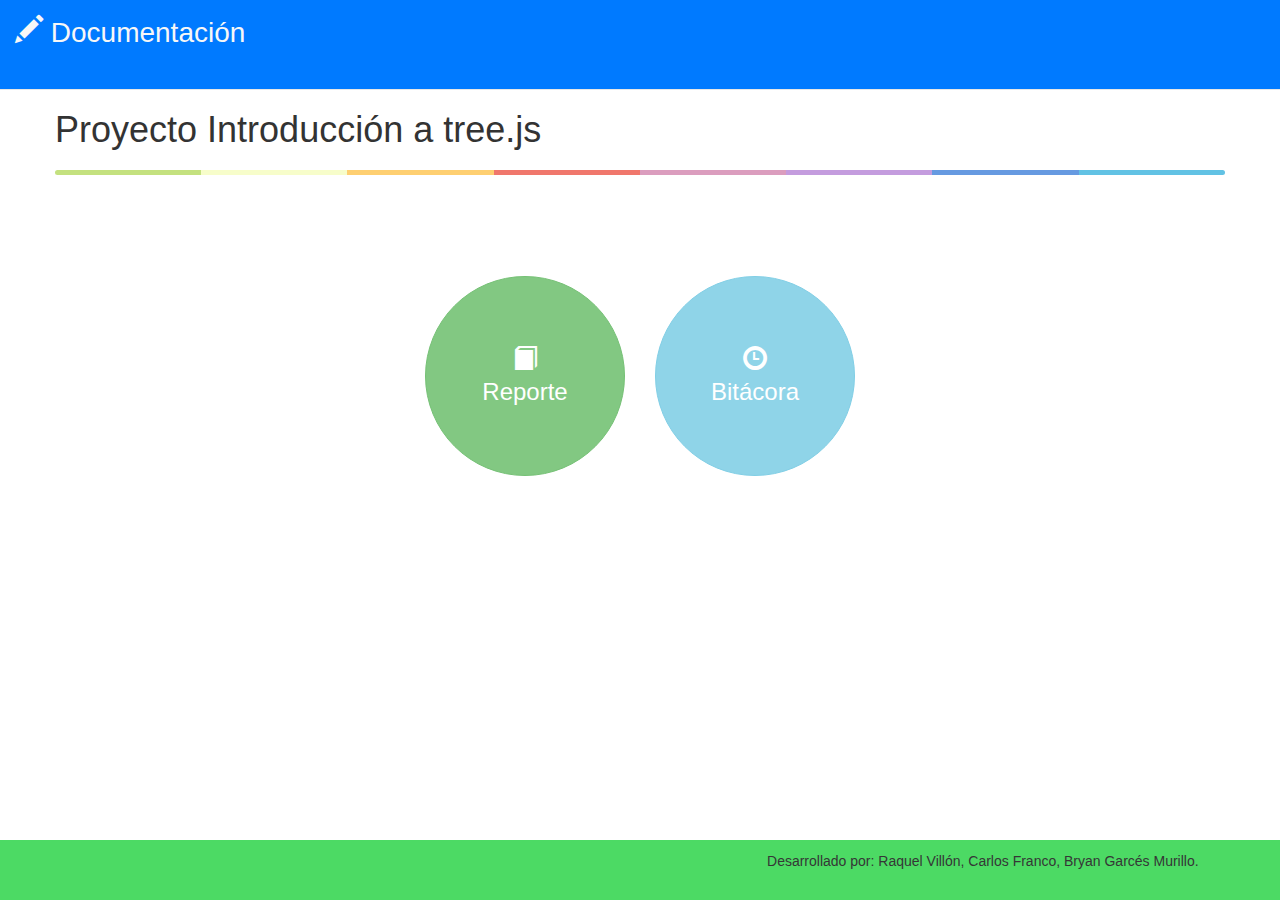
<file: Proyecto_2Parcial/Bitacora_reporte/index.html>
<!DOCTYPE html>
<html lang="en">
  <head>
    <meta charset="utf-8">
    <meta http-equiv="X-UA-Compatible" content="IE=edge">
    <meta name="viewport" content="width=device-width, initial-scale=1">
    <title>Principal</title>

    <!-- Bootstrap -->
    <link href="bootstrap/css/bootstrap.min.css" rel="stylesheet">
    <link href="bootstrap/css/mycss.css" rel="stylesheet">

    <!-- HTML5 Shim and Respond.js IE8 support of HTML5 elements and media queries -->
    <!-- WARNING: Respond.js doesn't work if you view the page via file:// -->
    <!--[if lt IE 9]>
      <script src="https://oss.maxcdn.com/libs/html5shiv/3.7.0/html5shiv.js"></script>
      <script src="https://oss.maxcdn.com/libs/respond.js/1.4.2/respond.min.js"></script>
    <![endif]-->
  </head>
  <body>
    <!-- Fixed navbar -->
    <div id="menu">
    <div class="navbar navbar-default navbar-fixed-top" role="navigation">
        <div class="navbar-header">
          <button type="button" class="navbar-toggle" data-toggle="collapse" data-target=".navbar-collapse">
            <span class="sr-only">Toggle navigation</span>
            <span class="icon-bar"></span>
            <span class="icon-bar"></span>
            <span class="icon-bar"></span>
          </button>
          <a class="navbar-brand" href="#"><i class="glyphicon glyphicon-pencil"></i> Documentaci&oacute;n</a>
        </div>
        <div class="collapse navbar-collapse">
          <ul class="nav navbar-nav">
            
          </ul>
        </div><!--/.nav-collapse -->
    </div>

    <!-- Begin page content -->
    <div class="container">
      <div class="row">
        <h1>Proyecto Introducción a tree.js</h1>
        <hr class="colorgraph">
      </div>
      <div class="row text-center">
        <div class="col-xs-6 text-right">
          <button onclick="location.href='reporte/reporte.html'" type="button" class="btn btn-success btn-circle btn-xl" id="btn_reporte">
            <i class="glyphicon glyphicon-book"></i><br>
            <span>Reporte</span>
          </button>
        </div>
        <div class="col-xs-6 text-left">
          <button  onclick="location.href='bitacora/bitacora.html'" type="button" class="btn btn-info btn-circle btn-xl" id="btn_bitacora">
          <i class="glyphicon glyphicon-time"></i><br>
          <span>Bit&aacute;cora</span>
          </button>
        </div>
      </div>
    </div></div>

    <div id="footer">
      <div class="container">
        <p class="myfooter text-right">Desarrollado por: Raquel Vill&oacute;n, Carlos Franco, Bryan Garc&eacute;s Murillo.</p>
      </div>
    </div>
    

    <!-- jQuery (necessary for Bootstrap's JavaScript plugins) -->
    <script src="https://ajax.googleapis.com/ajax/libs/jquery/1.11.0/jquery.min.js"></script>
    <!-- Include all compiled plugins (below), or include individual files as needed -->
    <script src="bootstrap/js/bootstrap.min.js"></script>
    <script type="text/javascript">
      $( document ).ready(function() {
        $( "#btn_reporte" ).hide();
        $( "#btn_bitacora" ).hide();
        $( "#btn_reporte" ).fadeIn(1000);
        $( "#btn_bitacora" ).fadeIn(1099);
      });
    </script>
  </body>
</html>
</file>
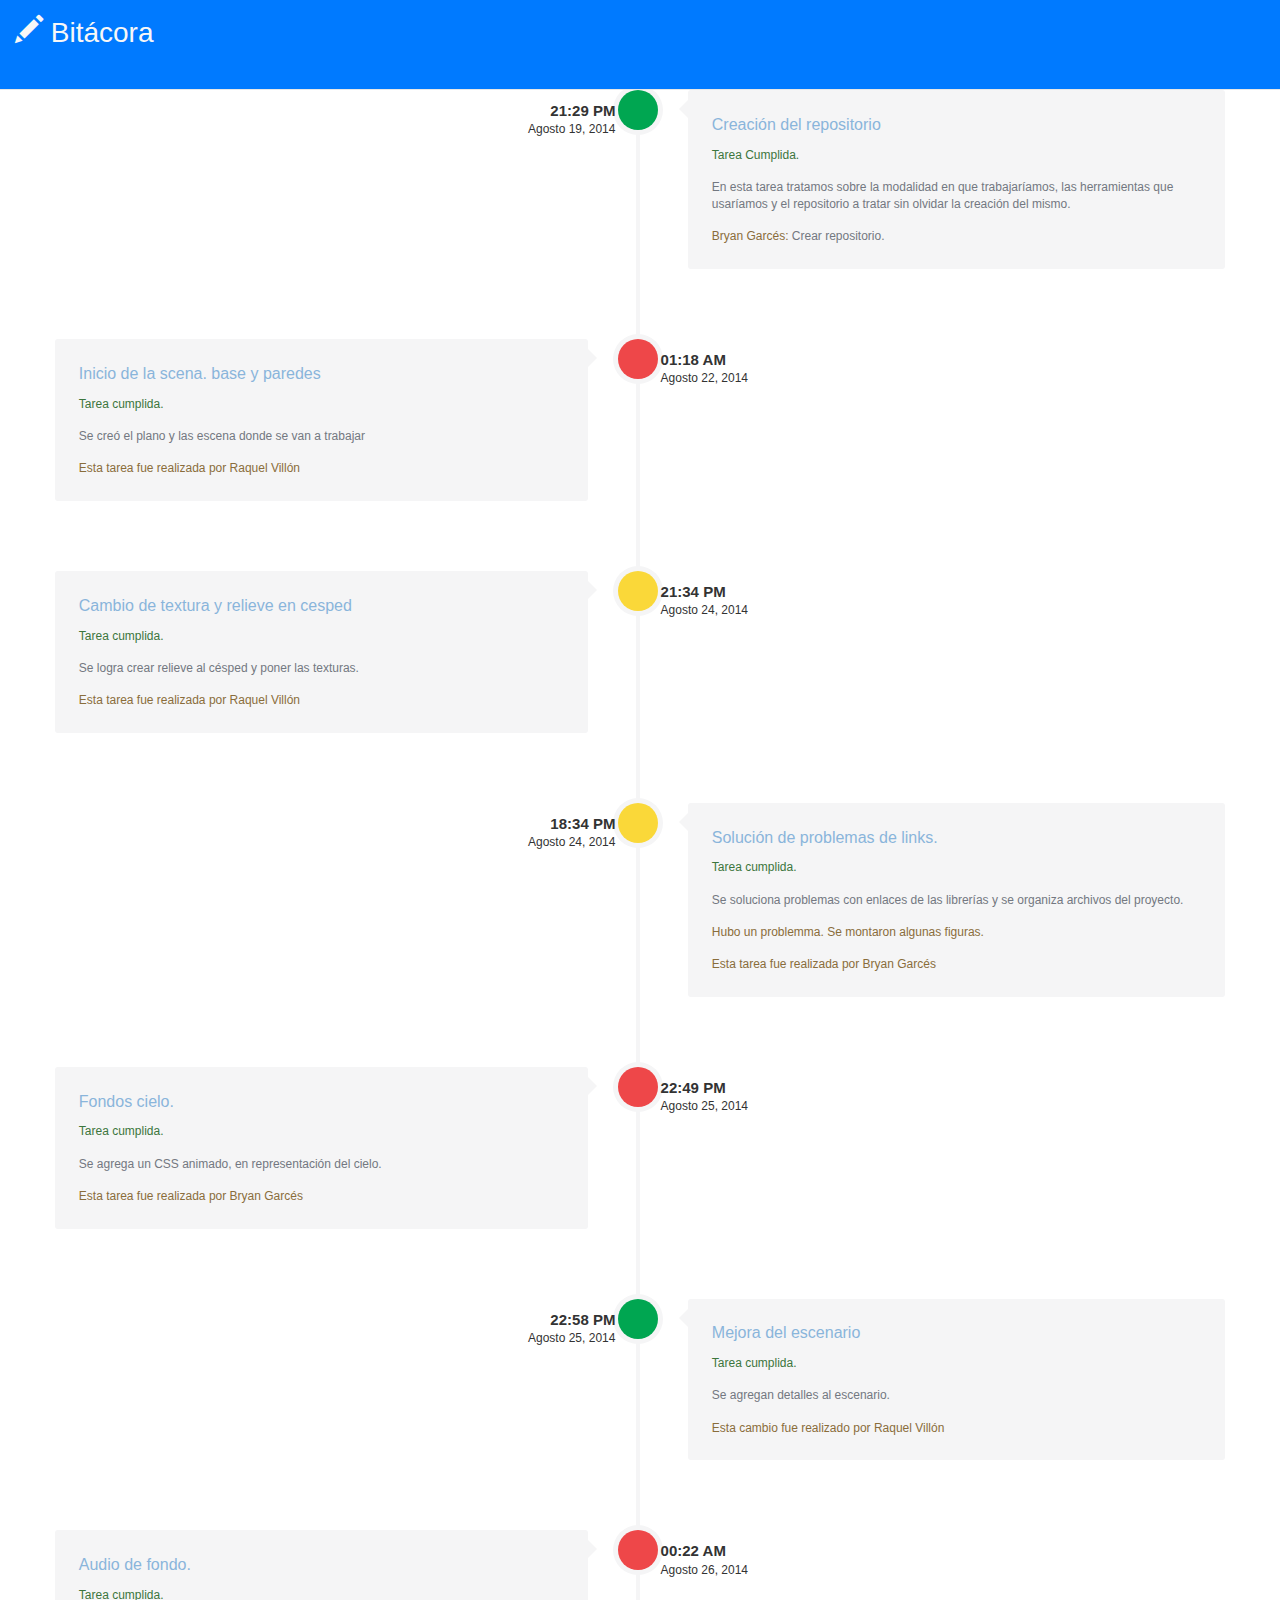
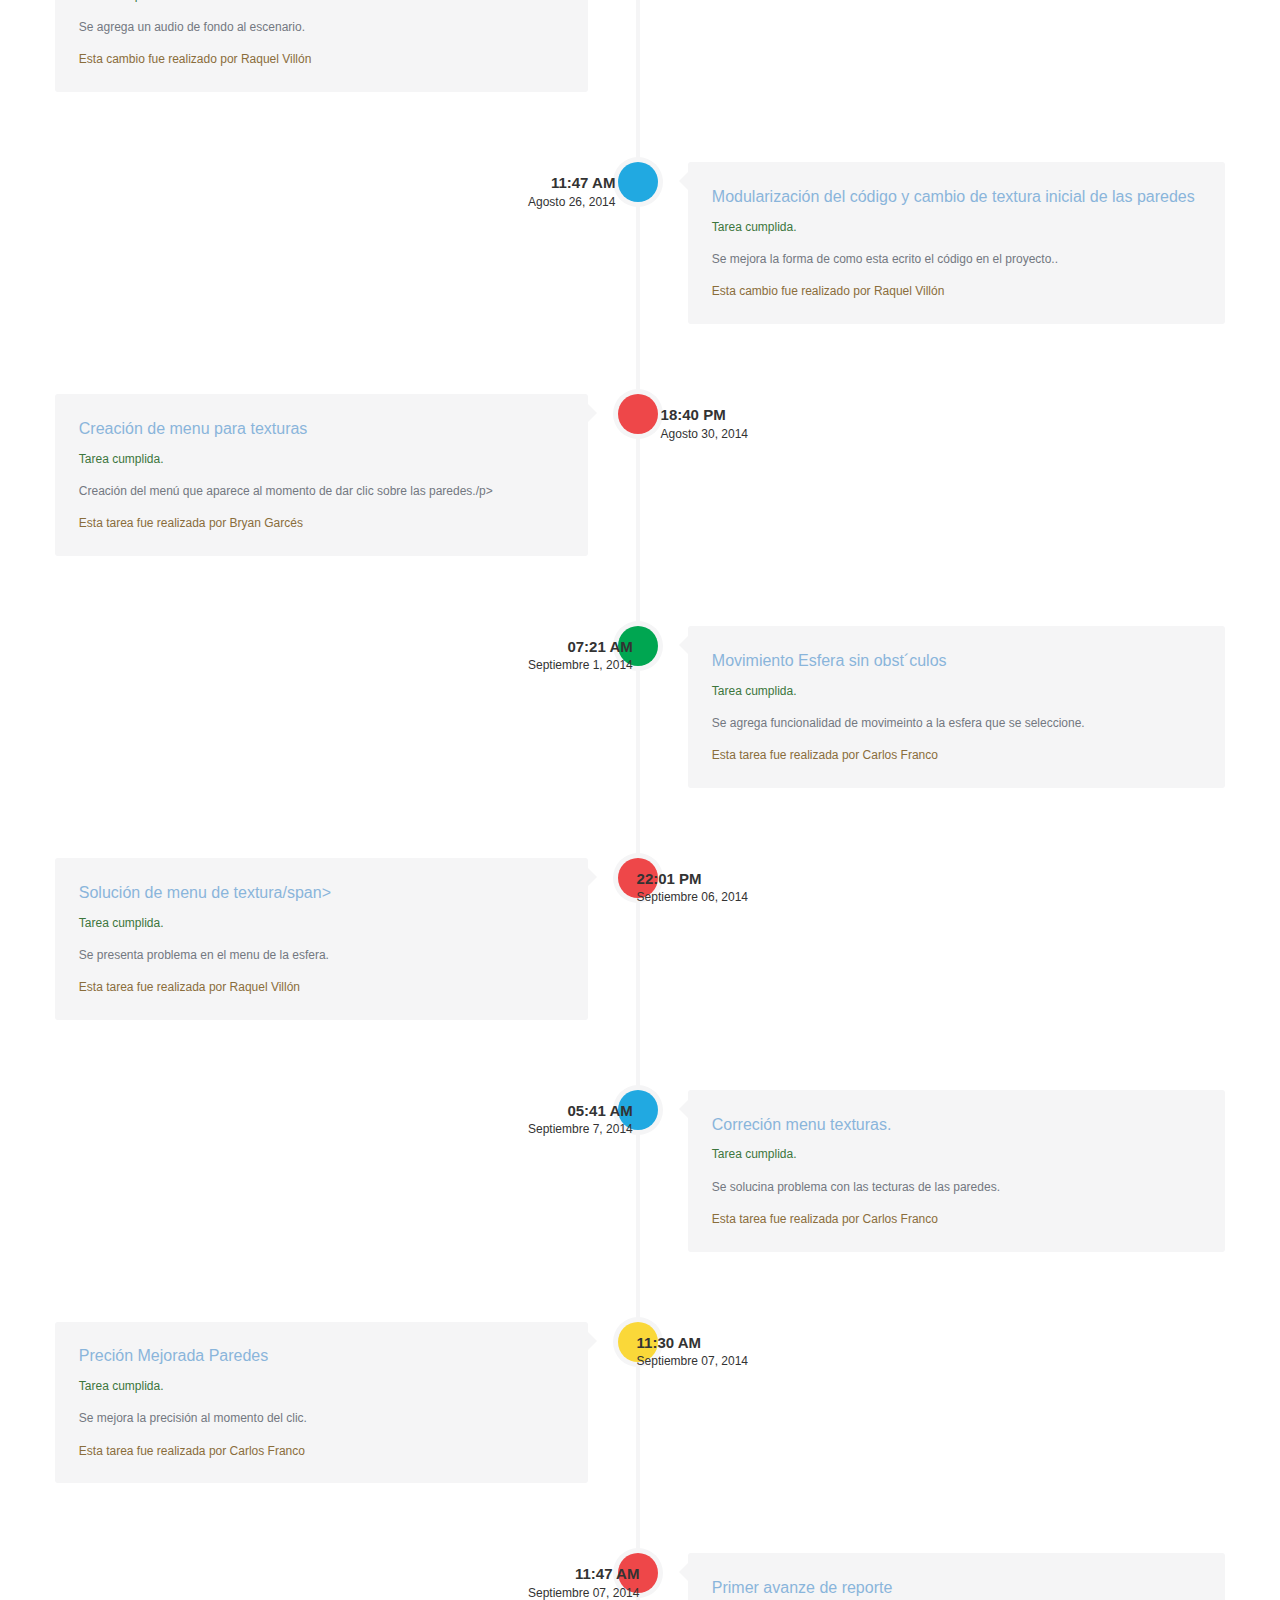
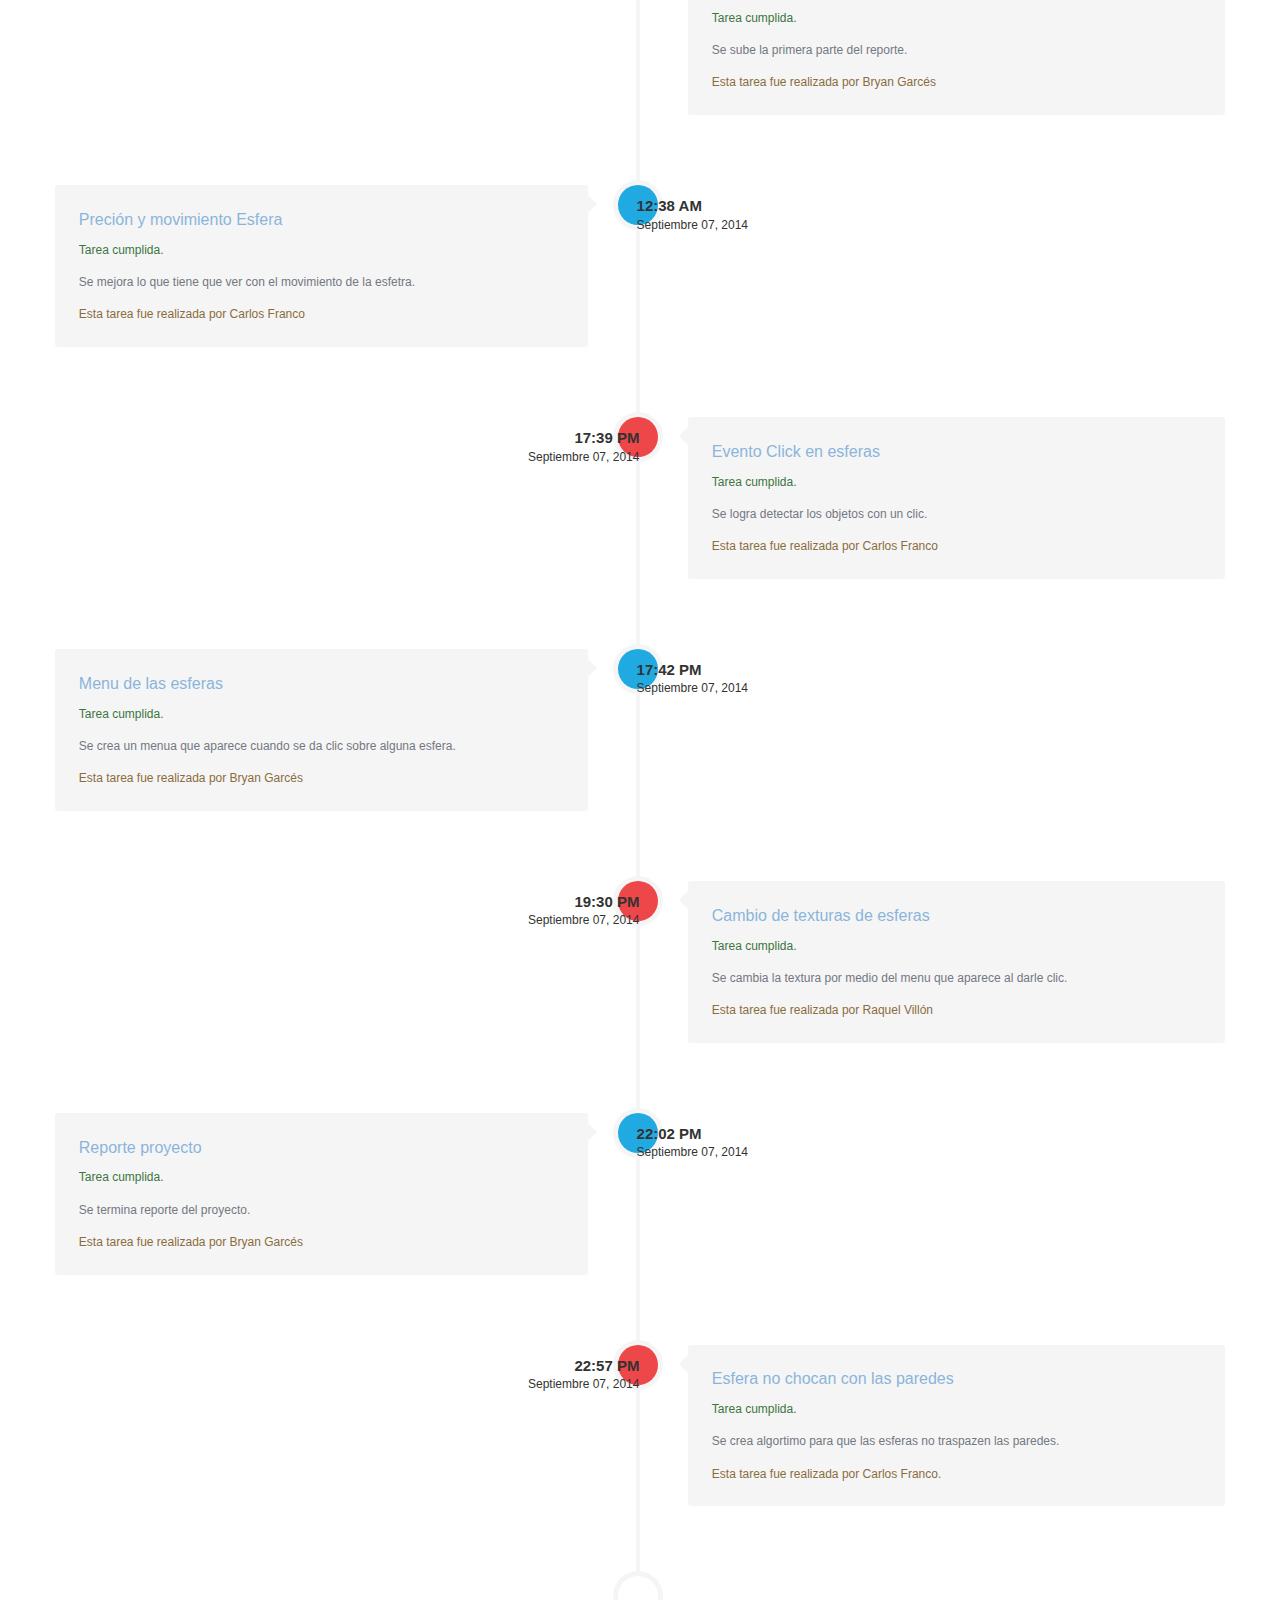
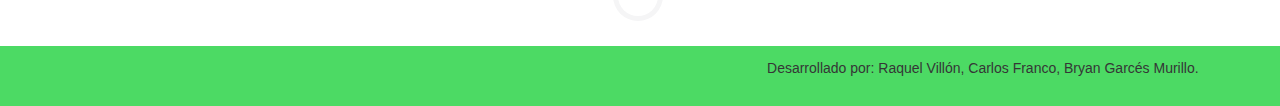
<file: Proyecto_2Parcial/Bitacora_reporte/bitacora/bitacora.html>
<!DOCTYPE html>
<html lang="en">
  <head>
    <meta charset="utf-8">
    <meta http-equiv="X-UA-Compatible" content="IE=edge">
    <meta name="viewport" content="width=device-width, initial-scale=1">
    <title>Bit&aacute;cora</title>

    <!-- Bootstrap -->
    <link href="../bootstrap/css/bootstrap.min.css" rel="stylesheet">
    <link href="../bootstrap/css/mycss.css" rel="stylesheet">

    <!-- HTML5 Shim and Respond.js IE8 support of HTML5 elements and media queries -->
    <!-- WARNING: Respond.js doesn't work if you view the page via file:// -->
    <!--[if lt IE 9]>
      <script src="https://oss.maxcdn.com/libs/html5shiv/3.7.0/html5shiv.js"></script>
      <script src="https://oss.maxcdn.com/libs/respond.js/1.4.2/respond.min.js"></script>
    <![endif]-->
  </head>
  <body>
    <!-- Fixed navbar -->
    <div id="menu">
    <div class="navbar navbar-default navbar-fixed-top" role="navigation">
        <div class="navbar-header">
          <button type="button" class="navbar-toggle" data-toggle="collapse" data-target=".navbar-collapse">
            <span class="sr-only">Toggle navigation</span>
            <span class="icon-bar"></span>
            <span class="icon-bar"></span>
            <span class="icon-bar"></span>
          </button>
          <a class="navbar-brand" href="#"><i class="glyphicon glyphicon-pencil"></i> Bit&aacute;cora</a>
        </div>
        <div class="collapse navbar-collapse">
          <ul class="nav navbar-nav">
            
          </ul>
        </div><!--/.nav-collapse -->
    </div></div>

    <!-- Begin page content -->
    <div class="container" id="timeline">
    	<div class="row">
		<div class="timeline-centered">
    
	<article class="timeline-entry">
		
		<div class="timeline-entry-inner">
			<time class="timeline-time" datetime="2014-01-10T03:45"><span>21:29 PM</span> <span> Agosto 19, 2014</span></time>
			
			<div class="timeline-icon bg-success">
				<i class="entypo-feather"></i>
			</div>
			
			<div class="timeline-label">
				<h2><span class="text-primary">Creaci&oacute;n del repositorio</span></h2>
				<p><span class="text-success">Tarea Cumplida.</span></p>
				<p>En esta tarea tratamos sobre la modalidad en que trabajar&iacute;amos, las herramientas que usar&iacute;amos y el repositorio a tratar sin olvidar la creación del mismo.</p>
				<p><span class="text-warning">Bryan Garc&eacute;s:</span> Crear repositorio.</p>
			</div>
		</div>
		
	</article>
	
	
	<article class="timeline-entry left-aligned">
		
		<div class="timeline-entry-inner">
			<time class="timeline-time" datetime="2014-01-10T03:45"><span>01:18 AM</span> <span> Agosto 22, 2014</span></time>
			
			<div class="timeline-icon bg-secondary">
				<i class="entypo-suitcase"></i>
			</div>
			
			<div class="timeline-label">
				<h2><span class="text-primary">Inicio de la scena. base y paredes</span></h2>
				<p><span class="text-success">Tarea cumplida.</span></p>
				<p>Se cre&oacute; el plano y las escena donde se van a trabajar</p>
				<p><span class="text-warning">Esta tarea fue realizada por Raquel Vill&oacute;n</span></p>
			</div>
		</div>
		
	</article>
	
	
	<article class="timeline-entry left-aligned">
		
		<div class="timeline-entry-inner">
			<time class="timeline-time" datetime="2014-01-10T03:45"><span>21:34 PM</span> <span> Agosto 24, 2014</span></time>
			
			<div class="timeline-icon bg-warning">
				<i class="entypo-camera"></i>
			</div>
			
			<div class="timeline-label">
				<h2><span class="text-primary">Cambio de textura y relieve en cesped</span></h2>
				<p><span class="text-success">Tarea cumplida.</span></p>
				<p>Se logra crear relieve al c&eacute;sped y poner las texturas.</p>
				<p><span class="text-warning">Esta tarea fue realizada por Raquel Vill&oacute;n</span></p>
			</div>
		</div>
		
	</article>

	<article class="timeline-entry">
		
		<div class="timeline-entry-inner">
			<time class="timeline-time" datetime="2014-01-09T13:22"><span>18:34 PM</span> <span> Agosto 24, 2014</span></time>
			
			<div class="timeline-icon bg-warning">
				<i class="entypo-location"></i>
			</div>
			
			<div class="timeline-label">
				<h2><span class="text-primary">Soluci&oacute;n de problemas de links.</span></h2>
				<p><span class="text-success">Tarea cumplida.</span></p>
				<p>Se soluciona problemas con enlaces de las librer&iacute;as y se organiza archivos del proyecto.</p>
				<p><span class="text-warning">Hubo un problemma. Se montaron algunas figuras.</span></p>
				<p><span class="text-warning">Esta tarea fue realizada por Bryan Garc&eacute;s</span></p>
			</div>
		</div>
		
	</article>
	<article class="timeline-entry left-aligned">
		
		<div class="timeline-entry-inner">
			<time class="timeline-time" datetime="2014-01-10T03:45"><span>22:49 PM</span> <span> Agosto 25, 2014</span></time>
			
			<div class="timeline-icon bg-secondary">
				<i class="entypo-camera"></i>
			</div>
			
			<div class="timeline-label">
				<h2><span class="text-primary">Fondos cielo.</span></h2>
				<p><span class="text-success">Tarea cumplida.</span></p>
				<p>Se agrega un CSS animado, en representaci&oacute;n del cielo.</p>
				<p><span class="text-warning">Esta tarea fue realizada por Bryan Garc&eacute;s</span></p>
			</div>
		</div>
		
	</article>
	<article class="timeline-entry">
		
		<div class="timeline-entry-inner">
			<time class="timeline-time" datetime="2014-01-09T13:22"><span>22:58 PM</span> <span> Agosto 25, 2014</span></time>
			
			<div class="timeline-icon bg-success">
				<i class="entypo-location"></i>
			</div>
			
			<div class="timeline-label">
				<h2><span class="text-primary">Mejora del escenario</span></h2>
				<p><span class="text-success">Tarea cumplida.</span></p>
				<p>Se agregan detalles al escenario. </p>
				<p><span class="text-warning">Esta cambio fue realizado por Raquel Vill&oacute;n</span></p>
			</div>
		</div>
		
	</article>
	<article class="timeline-entry left-aligned">
		
		<div class="timeline-entry-inner">
			<time class="timeline-time" datetime="2014-01-10T03:45"><span>00:22 AM</span> <span> Agosto 26, 2014</span></time>
			
			<div class="timeline-icon bg-secondary">
				<i class="entypo-camera"></i>
			</div>
			
			<div class="timeline-label">
				<h2><span class="text-primary">Audio de fondo.</span></h2>
				<p><span class="text-success">Tarea cumplida.</span></p>
				<p>Se agrega un audio de fondo al escenario.</p>
				<p><span class="text-warning">Esta cambio fue realizado por Raquel Vill&oacute;n</span></p>
			</div>
		</div>
		
	</article>
	<article class="timeline-entry">
		
		<div class="timeline-entry-inner">
			<time class="timeline-time" datetime="2014-01-09T13:22"><span>11:47 AM</span> <span> Agosto 26, 2014</span></time>
			
			<div class="timeline-icon bg-info">
				<i class="entypo-location"></i>
			</div>
			
			<div class="timeline-label">
				<h2><span class="text-primary">Modularizaci&oacute;n del c&oacute;digo y cambio de textura inicial de las paredes</span></h2>
				<p><span class="text-success">Tarea cumplida.</span></p>
				<p>Se mejora la forma de como esta ecrito el c&oacute;digo en el proyecto..</p>
				<p><span class="text-warning">Esta cambio fue realizado por Raquel Vill&oacute;n</span></p>
			</div>
		</div>
		
	</article>
	<article class="timeline-entry left-aligned">
		
		<div class="timeline-entry-inner">
			<time class="timeline-time" datetime="2014-01-10T03:45"><span>18:40 PM</span> <span> Agosto 30, 2014</span></time>
			
			<div class="timeline-icon bg-secondary">
				<i class="entypo-camera"></i>
			</div>
			
			<div class="timeline-label">
				<h2><span class="text-primary">Creaci&oacute;n de menu para texturas</span></h2>
				<p><span class="text-success">Tarea cumplida.</span></p>
				<p>Creaci&oacute;n del men&uacute; que aparece al momento de dar clic sobre las paredes./p>
				<p><span class="text-warning">Esta tarea fue realizada por Bryan Garc&eacute;s</span></p>
			</div>
		</div>
		
	</article>
	<article class="timeline-entry">
		
		<div class="timeline-entry-inner">
			<time class="timeline-time" datetime="2014-01-09T13:22"><span>07:21 AM</span> <span> Septiembre 1, 2014</span></time>
			
			<div class="timeline-icon bg-success">
				<i class="entypo-location"></i>
			</div>
			
			<div class="timeline-label">
				<h2><span class="text-primary">Movimiento Esfera sin obst&acute;culos</span></h2>
				<p><span class="text-success">Tarea cumplida.</span></p>
				<p>Se agrega funcionalidad de movimeinto a la esfera que se seleccione.</p>
				<p><span class="text-warning">Esta tarea fue realizada por Carlos Franco</span></p>
			</div>
		</div>
		
	</article>
	<article class="timeline-entry left-aligned">
		
		<div class="timeline-entry-inner">
			<time class="timeline-time" datetime="2014-01-10T03:45"><span>22:01 PM</span> <span> Septiembre 06, 2014</span></time>
			
			<div class="timeline-icon bg-secondary">
				<i class="entypo-camera"></i>
			</div>
			
			<div class="timeline-label">
				<h2><span class="text-primary">Soluci&oacute;n de menu de textura/span></h2>
				<p><span class="text-success">Tarea cumplida.</span></p>
				<p>Se presenta problema en el menu de la esfera.</p>
				
				<p><span class="text-warning">Esta tarea fue realizada por Raquel Vill&oacute;n</span></p>
			</div>
		</div>
		
	</article>
	<article class="timeline-entry">
		
		<div class="timeline-entry-inner">
			<time class="timeline-time" datetime="2014-01-09T13:22"><span>05:41 AM</span> <span> Septiembre 7, 2014</span></time>
			
			<div class="timeline-icon bg-info">
				<i class="entypo-location"></i>
			</div>
			
			<div class="timeline-label">
				<h2><span class="text-primary">Correci&oacute;n menu texturas.</span></h2>
				<p><span class="text-success">Tarea cumplida.</span></p>
				<p>Se solucina problema con las tecturas de las paredes.</p>
				<p><span class="text-warning">Esta tarea fue realizada por Carlos Franco</span></p>
			</div>
		</div>
		
	</article>
	<article class="timeline-entry left-aligned">
		
		<div class="timeline-entry-inner">
			<time class="timeline-time" datetime="2014-01-10T03:45"><span>11:30 AM</span> <span> Septiembre 07, 2014</span></time>
			
			<div class="timeline-icon bg-warning">
				<i class="entypo-camera"></i>
			</div>
			
			<div class="timeline-label">
				<h2><span class="text-primary">Preci&oacute;n Mejorada Paredes</span></h2>
				<p><span class="text-success">Tarea cumplida.</span></p>
				<p>Se mejora la precisi&oacute;n al momento del clic.</p>
				<p><span class="text-warning">Esta tarea fue realizada por Carlos Franco</span></p>
			</div>
		</div>
		
	</article>
	<article class="timeline-entry">
		
		<div class="timeline-entry-inner">
			<time class="timeline-time" datetime="2014-01-10T03:45"><span>11:47 AM</span> <span> Septiembre 07, 2014</span></time>
			
			<div class="timeline-icon bg-secondary">
				<i class="entypo-camera"></i>
			</div>
			
			<div class="timeline-label">
				<h2><span class="text-primary">Primer avanze de reporte</span></h2>
				<p><span class="text-success">Tarea cumplida.</span></p>
				<p>Se sube la primera parte del reporte.</p>
				
				<p><span class="text-warning">Esta tarea fue realizada por Bryan Garc&eacute;s</span></p>
			</div>
		</div>
		
	</article>
	<article class="timeline-entry left-aligned">
		
		<div class="timeline-entry-inner">
			<time class="timeline-time" datetime="2014-01-09T13:22"><span>12:38 AM</span> <span> Septiembre 07, 2014</span></time>
			
			<div class="timeline-icon bg-info">
				<i class="entypo-location"></i>
			</div>
			
			<div class="timeline-label">
				<h2><span class="text-primary">Preci&oacute;n y movimiento Esfera</span></h2>
				<p><span class="text-success">Tarea cumplida.</span></p>
				<p>Se mejora lo que tiene que ver con el movimiento de la esfetra.</p>
				<p><span class="text-warning">Esta tarea fue realizada por Carlos Franco</span></p>
			</div>
		</div>
		
	</article>	
	<article class="timeline-entry">
		
		<div class="timeline-entry-inner">
			<time class="timeline-time" datetime="2014-01-10T03:45"><span>17:39 PM</span> <span> Septiembre 07, 2014</span></time>
			
			<div class="timeline-icon bg-secondary">
				<i class="entypo-camera"></i>
			</div>
			
			<div class="timeline-label">
				<h2><span class="text-primary">Evento Click en esferas</span></h2>
				<p><span class="text-success">Tarea cumplida.</span></p>
				<p>Se logra detectar los objetos con un clic.</p>
				
				<p><span class="text-warning">Esta tarea fue realizada por Carlos Franco</span></p>
			</div>
		</div>
		
	</article>
	<article class="timeline-entry left-aligned">
		
		<div class="timeline-entry-inner">
			<time class="timeline-time" datetime="2014-01-09T13:22"><span>17:42 PM</span> <span> Septiembre 07, 2014</span></time>
			
			<div class="timeline-icon bg-info">
				<i class="entypo-location"></i>
			</div>
			
			<div class="timeline-label">
				<h2><span class="text-primary">Menu de las esferas</span></h2>
				<p><span class="text-success">Tarea cumplida.</span></p>
				<p>Se crea un menua que aparece cuando se da clic sobre alguna esfera.</p>
				<p><span class="text-warning">Esta tarea fue realizada por Bryan Garc&eacute;s</span></p>
			</div>
		</div>
		
	</article>	
	<article class="timeline-entry">
		
		<div class="timeline-entry-inner">
			<time class="timeline-time" datetime="2014-01-10T03:45"><span>19:30 PM</span> <span> Septiembre 07, 2014</span></time>
			
			<div class="timeline-icon bg-secondary">
				<i class="entypo-camera"></i>
			</div>
			
			<div class="timeline-label">
				<h2><span class="text-primary">Cambio de texturas de esferas</span></h2>
				<p><span class="text-success">Tarea cumplida.</span></p>
				<p>Se cambia la textura por medio del menu que aparece al darle clic.</p>
				
				<p><span class="text-warning">Esta tarea fue realizada por Raquel Vill&oacute;n</span></p>
			</div>
		</div>
		
	</article>
	<article class="timeline-entry left-aligned">
		
		<div class="timeline-entry-inner">
			<time class="timeline-time" datetime="2014-01-09T13:22"><span>22:02 PM</span> <span> Septiembre 07, 2014</span></time>
			
			<div class="timeline-icon bg-info">
				<i class="entypo-location"></i>
			</div>
			
			<div class="timeline-label">
				<h2><span class="text-primary">Reporte proyecto</span></h2>
				<p><span class="text-success">Tarea cumplida.</span></p>
				<p>Se termina reporte del proyecto.</p>
				<p><span class="text-warning">Esta tarea fue realizada por Bryan Garc&eacute;s</span></p>
			</div>
		</div>
		
	</article>	
	<article class="timeline-entry">
		
		<div class="timeline-entry-inner">
			<time class="timeline-time" datetime="2014-01-10T03:45"><span>22:57 PM</span> <span> Septiembre 07, 2014</span></time>
			
			<div class="timeline-icon bg-secondary">
				<i class="entypo-camera"></i>
			</div>
			
			<div class="timeline-label">
				<h2><span class="text-primary">Esfera no chocan con las paredes</span></h2>
				<p><span class="text-success">Tarea cumplida.</span></p>
				<p>Se crea algortimo para que las esferas no traspazen las paredes.</p>
				
				<p><span class="text-warning">Esta tarea fue realizada por Carlos Franco.</span></p>
			</div>
		</div>
		
	</article>
	<article class="timeline-entry begin">
	
		<div class="timeline-entry-inner">
			
			<div class="timeline-icon" style="-webkit-transform: rotate(-90deg); -moz-transform: rotate(-90deg);">
				<i class="entypo-flight"></i>
			</div>
			
		</div>
		
	</article>
	
</div>
          
     </div>
            </div>

    <div id="footer">
      <div class="container">
        <p class="myfooter text-right">Desarrollado por: Raquel Vill&oacute;n, Carlos Franco, Bryan Garc&eacute;s Murillo.</p>
      </div>
    </div>
    

    <!-- jQuery (necessary for Bootstrap's JavaScript plugins) -->
    <script src="https://ajax.googleapis.com/ajax/libs/jquery/1.11.0/jquery.min.js"></script>
    <!-- Include all compiled plugins (below), or include individual files as needed -->
    <script src="../bootstrap/js/bootstrap.min.js"></script>
    <script type="text/javascript">
      $( document ).ready(function() {
        $("#timeline").hide();
        $("#footer").hide();
        $("#timeline").show("slow");
        $("#footer").show();
      });
    </script>
  </body>
</html>
</file>
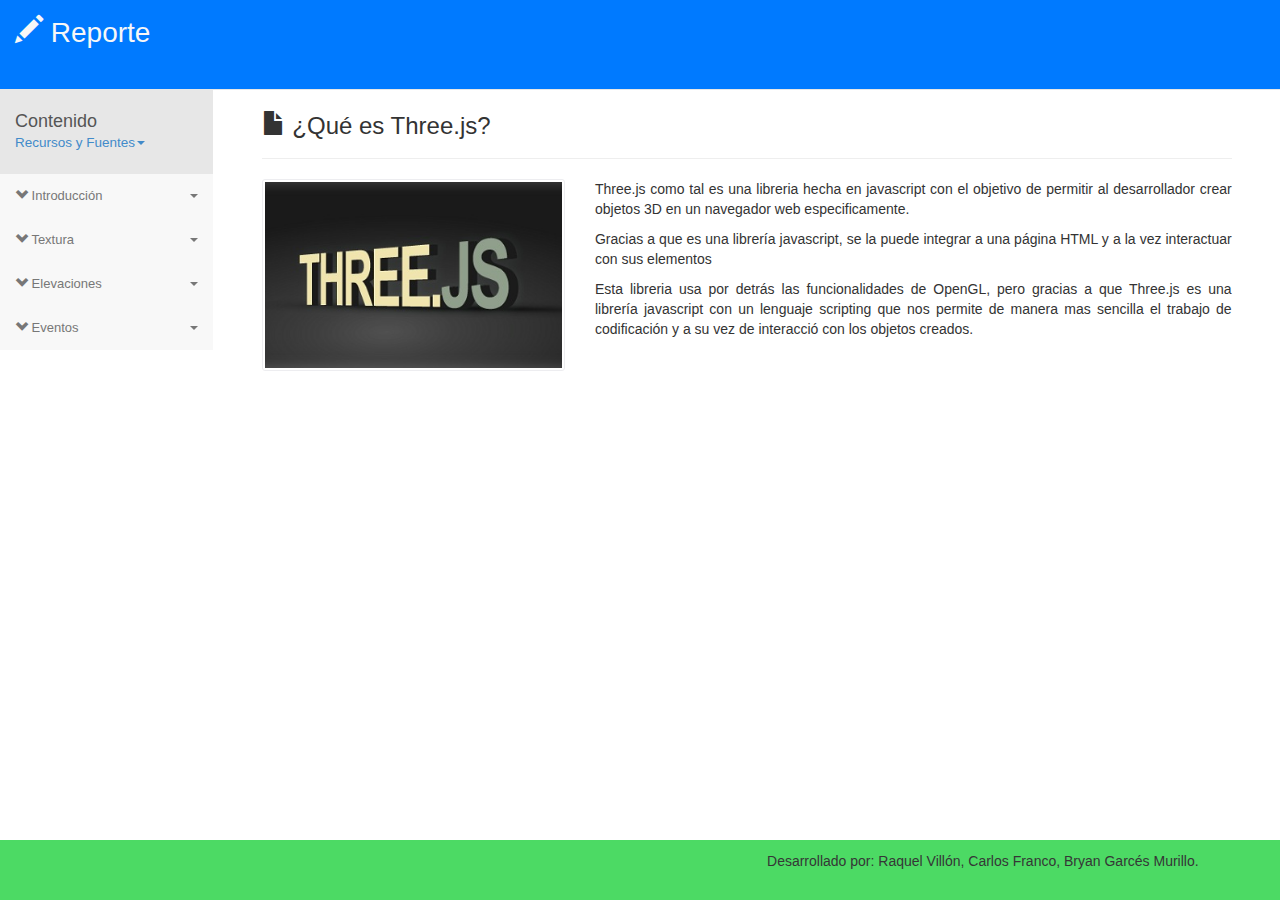
<file: Proyecto_2Parcial/Bitacora_reporte/reporte/reporte.html>
<!DOCTYPE html>
<html lang="en">
  <head>
    <meta charset="utf-8">
    <meta http-equiv="X-UA-Compatible" content="IE=edge">
    <meta name="viewport" content="width=device-width, initial-scale=1">
    <title>Reporte</title>

    <!-- Bootstrap -->
    <link href="../bootstrap/css/bootstrap.min.css" rel="stylesheet">
    <link href="../bootstrap/css/mycss.css" rel="stylesheet">
    <link href="../bootstrap/css/prettify.css" rel="stylesheet">

    <!-- HTML5 Shim and Respond.js IE8 support of HTML5 elements and media queries -->
    <!-- WARNING: Respond.js doesn't work if you view the page via file:// -->
    <!--[if lt IE 9]>
      <script src="https://oss.maxcdn.com/libs/html5shiv/3.7.0/html5shiv.js"></script>
      <script src="https://oss.maxcdn.com/libs/respond.js/1.4.2/respond.min.js"></script>
    <![endif]-->
  </head>
  <body>
    <!-- Fixed navbar -->
    <div id="menu">
    <div class="navbar navbar-default navbar-fixed-top" role="navigation">
        <div class="navbar-header">
          <button type="button" class="navbar-toggle" data-toggle="collapse" data-target=".navbar-collapse">
            <span class="sr-only">Toggle navigation</span>
            <span class="icon-bar"></span>
            <span class="icon-bar"></span>
            <span class="icon-bar"></span>
          </button>
          <a class="navbar-brand" href="#"><i class="glyphicon glyphicon-pencil"></i> Reporte</a>
        </div>
        <div class="collapse navbar-collapse">
          <ul class="nav navbar-nav">
            
          </ul>
        </div><!--/.nav-collapse -->
    </div>
    </div>

    <!-- Begin page content -->
      <div class="row affix-row" id="menu_lateral">
    <div class="col-sm-3 col-md-2 affix-sidebar">
    <div class="sidebar-nav">
  <div class="navbar navbar-default" role="navigation">
    <div class="navbar-header">
      <button type="button" class="navbar-toggle" data-toggle="collapse" data-target=".sidebar-navbar-collapse">
      <span class="sr-only">Toggle navigation</span>
      <span class="icon-bar"></span>
      <span class="icon-bar"></span>
      <span class="icon-bar"></span>
      </button>
      <span class="visible-xs navbar-brand">Sidebar menu</span>
    </div>
    <div class="navbar-collapse collapse sidebar-navbar-collapse">
      <ul class="nav navbar-nav" id="sidenav01">
        <li class="active">
          <a href="#" data-toggle="collapse" data-target="#toggleDemo0" data-parent="#sidenav01" class="collapsed">
          <h4>
          Contenido
          <br>
          <small class="text-primary">Recursos y Fuentes<span class="caret"></span></small>
          </h4>
          </a>
          <div class="collapse" id="toggleDemo0" style="height: 0px;">
            <ul class="nav nav-list">
              <li><a href="#" id="btn_recursos">Recursos</a></li>
              <li><a href="#" id="btn_fuentes">Fuentes</a></li>
            </ul>
          </div>
        </li>
        <li>
          <a href="#" data-toggle="collapse" data-target="#toggleDemo" data-parent="#sidenav01" class="collapsed">
          <span class="glyphicon glyphicon-chevron-down"></span> Introducci&oacute;n<span class="caret pull-right"></span>
          </a>
          <div class="collapse" id="toggleDemo" style="height: 0px;">
            <ul class="nav nav-list">
              <li><a href="#" id="intro_btn1">¿Qu&eacute; es Three.js?</a></li>
              <li><a href="#" id="intro_btn2">Instalaci&oacute;n</a></li>
              <li><a href="#" id="intro_btn3">Configuraci&oacute;n</a></li>
            </ul>
          </div>
        </li>
        <li>
          <a href="#" data-toggle="collapse" data-target="#toggleDemo2" data-parent="#sidenav01" class="collapsed">
          <span class="glyphicon glyphicon-chevron-down"></span> Textura <span class="caret pull-right"></span>
          </a>
          <div class="collapse" id="toggleDemo2" style="height: 0px;">
            <ul class="nav nav-list">
              <li><a href="#" id="cubo_btn1">Creaci&oacute;n</a></li>
             <!--<li><a href="#" id="cubo_btn2">Animaci&oacute;n</a></li>-->
            </ul>
          </div>
        </li>
        <li>
          <a href="#" data-toggle="collapse" data-target="#toggleDemot" data-parent="#sidenav01" class="collapsed">
          <span class="glyphicon glyphicon-chevron-down"></span> Elevaciones <span class="caret pull-right"></span>
          </a>
          <div class="collapse" id="toggleDemot" style="height: 0px;">
            <ul class="nav nav-list">
              <li><a href="#" id="tetera_btn1">Creaci&oacute;n</a></li>
             <!--<li><a href="#" id="cubo_btn2">Animaci&oacute;n</a></li>-->
            </ul>
          </div>
        </li>
        <li>
          <a href="#" data-toggle="collapse" data-target="#toggleDemo3" data-parent="#sidenav01" class="collapsed">
          <span class="glyphicon glyphicon-chevron-down"></span> Eventos <span class="caret pull-right"></span>
          </a>
          <div class="collapse" id="toggleDemo3" style="height: 0px;">
            <ul class="nav nav-list">
              <li><a href="#" id="esfera_btn1">Clic en objetos</a></li>
              <li><a href="#" id="esfera_btn2">Movimiento</a></li>
              <!--<li><a href="#" id="esfera_btn2">Animaci&oacute;n</a></li>-->
            </ul>
          </div>
        </li>
        <li>
      </ul>
      </div><!--/.nav-collapse -->
    </div>
  </div>
  </div>
  <div class="col-sm-9 col-md-10 affix-content">
      <div class="container" id="recursos"><!--recursos-->
        <div class="page-header">
          <h3><span class="glyphicon glyphicon-folder-open"></span> Recursos</h3>
        </div>
        <div class="row">
          <div class="col-md-12">
            <div class="list-group">
              <a href="http://getbootstrap.com/" class="list-group-item" target="_blank">
                <h4 class="list-group-item-heading"><span class="text-primary">Bootstrap</span></h4>
                <p class="list-group-item-text">Framework CSS responsive que ayuda al desarrollo
                de aplicaciones web en lo que respecta front-end.</p>
              </a>
              <a href="http://threejs.org/" class="list-group-item" target="_blank">
                <h4 class="list-group-item-heading"><span class="text-primary">Three.js</span></h4>
                <p class="list-group-item-text">Librer&iacute;a liviana escrita en javascript para 
                crear graficos en 3D en un navegador web.</p>
              </a>
              <a href="http://jquery.com/" class="list-group-item" target="_blank">
                <h4 class="list-group-item-heading"><span class="text-primary">JQuery</span></h4>
                <p class="list-group-item-text">Biblioteca javascript que nos permite de una manera
                simplificada interactuar con el HTML.</p>
              </a>
              <a href="http://bootsnipp.com/snippets/featured" class="list-group-item" target="_blank">
                <h4 class="list-group-item-heading"><span class="text-primary">Bootsnipp</span></h4>
                <p class="list-group-item-text">Es una bliblioteca de componentes HTML basados
                en Bootstrap.</p>Javascript code prettifier
              <a href="http://google-code-prettify.googlecode.com/svn/trunk/README.html" class="list-group-item" target="_blank">
                <h4 class="list-group-item-heading"><span class="text-primary">Javascript code prettifier</span></h4>
                <p class="list-group-item-text">Es una bliblioteca que nos permite visualizar de una forma mas est&eacute;tica el c&oacute;digo que queremos presentar.</p>
              </a>
            </div>
          </div>
        </div>
      </div>
      <div class="container" id="fuentes"><!--fuentes-->
        <div class="page-header">
          <h3><span class="glyphicon glyphicon-link"></span> Fuentes</h3>
        </div>
        <div class="row">
          <div class="col-md-12">
            <div class="list-group">
              <a href="http://www.jlabstudio.com/webgl/2013/03/three-js-tutorial-1-el-retorno-del-triangulo-y-el-cuadrado/" class="list-group-item" target="_blank">
                <h4 class="list-group-item-heading"><span class="text-primary">jlabstudio</span></h4>
                
              </a>
              <a href="http://threejs.org/docs/index.html#Manual/Introduction/Creating_a_scene" class="list-group-item" target="_blank">
                <h4 class="list-group-item-heading"><span class="text-primary">Three.js</span></h4>
                
              </a>
              <a href="http://www.genbetadev.com/javascript/introduccion-a-three-js-la-libreria-3d-numero-uno-para-html5" class="list-group-item" target="_blank">
                <h4 class="list-group-item-heading"><span class="text-primary">genbetadev</span></h4>
              </a>
			  
              <a href="http://stackoverflow.com/questions/11555783/mutually-exclusive-checkbox-using-dat-gui-js-api" class="list-group-item" target="_blank">
                <h4 class="list-group-item-heading"><span class="text-primary">stackoverflow</span></h4>
              </a>
			</div>
          </div>
        </div>
      </div>
      <div class="container" id="introduccion_0"> <!--Introduccion-->
        <div class="page-header">
          <h3><span class="glyphicon glyphicon-file"></span> ¿Qu&eacute; es Three.js?</h3>
        </div>
        <div class="row">
          <div class="col-md-4">
            <img src="../bootstrap/css/imgt.jpg" alt="..." class="img-thumbnail">
          </div>
          <div class="col-md-8 text-justify">
            <p>Three.js como tal es una libreria hecha en javascript con el objetivo de permitir
            al desarrollador crear objetos 3D en un navegador web especificamente.</p>
            <p>Gracias a que es una librer&iacute;a javascript, se la puede integrar a una p&aacute;gina HTML y a la vez interactuar con sus elementos</p>
            <p>Esta libreria usa por detr&aacute;s las funcionalidades de OpenGL, pero gracias a que Three.js es
            una librer&iacute;a javascript con un lenguaje scripting que nos permite de manera mas sencilla el trabajo de codificaci&oacute;n y a su vez de interacci&oacute; con los objetos creados.</p>
          </div>
        </div>
      </div>
      <div class="container" id="introduccion_1"><!--Instalacion-->
      
        <div class="page-header">
          <h3><span class="glyphicon glyphicon-saved"></span> Instalaci&oacute;n</h3>
        </div>
        <div class="row">
          <div class="col-md-12">
            <p>Para la instalci&oacute;n de Three.js es necerio descargar la librer&iacute; (Esta se encuentra en la secci&oacute;n de Recursos y Fuentes ), una vez descargada dicha librer&iacute;a se procede a acoplarla al archivo HTMl donde se va a trabajar.</p>
            <pre  class="prettyprint">
              <span class="pln">    </span><span class="tag">&lt;script</span><span class="pln"> </span><span class="atn">type</span><span class="pun">=</span><span class="atv">"text/javascript"</span><span class="pln"> </span><span class="atn">src</span><span class="pun">=</span><span class="atv">"../src_tree/three.min.js"</span><span class="tag">&gt;&lt;/script&gt;</span>
              </pre>
              <p>Despu&eacute;s de agregar la librer&iacute;a al archivo HTML procedemos a crer una funci&oacute;n javascript para poder trabajar dentro de la misma y crear los objetos que necesitemos.</p>
              <pre class="prettyprint">
                <span class="pln"></span><span class="tag">&lt;script</span><span class="pln"> </span><span class="atn">type</span><span class="pun">=</span><span class="atv">"text/javascript"</span><span class="pln">&gt; </span>
                $(function () {
                  //donde se creara la programacion
                });
                <span class="tag">&lt;/script&gt;</span>
              </pre>
          </div>
        </div>
      </div>
      <div class="container" id="introduccion_2"><!--1 pasos-->
      
        <div class="page-header">
          <h3><span class="glyphicon glyphicon-cog"></span> Configuraci&oacute;n</h3>
        </div>
        <div class="row">
          <div class="col-md-12">
            <p>Una vez instalada y adaptada con el archivo HTML en donde se va ha trabajar, procedemos
            a crear la escena en donde ubicaremos los objetos que crearemos.</p>
            <p>Sin olvidar que tambien crearemos la camera y el render, la camara nos permitira decidir como ve el usuario al objeto mientras que el render dibujara el objeto.</p>
            <pre class="prettyprint">
              function init(){
                //se establece el tamanio del canvas
                var canvasWidth = 300;
                var canvasHeight = 300;
                //se crea la escena
                var scene_cube = new THREE.Scene();
                //se crea la camara con su respectiva perspectiva
                var camera = new THREE.PerspectiveCamera(45, canvasWidth / canvasHeight, 0.1, 1000);
                // se crea el render
                var renderer_c = new THREE.WebGLRenderer({ alpha: true });
                renderer_c.setSize(canvasWidth, canvasHeight);
                renderer_c.shadowMapEnabled = true;
                // se envia los par&aacute;metros necesarios para la creaci&oacute;n de un objeto
                creacion_cubo(scene_cube,camera,renderer_c);
              }
            </pre>
          </div>
        </div>
      </div>
      <div class="container" id="cubo_1"><!--Cubo-->
      
        <div class="page-header">
          <h3><span class="glyphicon glyphicon-th-list"></span> Pared - Textura</h3>
        </div>
        <div class="row">
          <div class="col-sm-6 col-md-4">
            <div class="well">
              <div id="cubo_opengl"></div>
              <div class="caption">
                <p class="text-center  text-primary"><strong>Imagen textura</strong></p>
              </div>
            </div>
          </div>
          <div class="col-md-8 text-justify" >
            <p>Para dar textura a un objeto, debemos crear este objeto, en este caso crearemos un cubo con las dimesiones de una pared.</p>
            <p>Una vez creado el cubo con las dimensiones correctas procederemos a mapearle la textura, que ser&iacute;a la imagen de una pared en este caso, esa textura se le asigna a de un objeto THREE.MeshPhongMaterial de la siguiente manera var paredMaterial = new THREE.MeshPhongMaterial({ map:paredTextura, side:THREE.DoubleSide });.</p>
          <pre class="prettyprint">
  function crearParedes (ancho, alto, grueso, pX, pY,pZ, paredTextura) {
    var paredGeometria = new THREE.CubeGeometry(ancho, alto, grueso);
              
    var paredMaterial = new THREE.MeshPhongMaterial({ map:paredTextura, side:THREE.DoubleSide });
    var pared = new THREE.Mesh(paredGeometria, paredMaterial);
    // posicion de pared 1
    pared.position.x=pX;
    pared.position.y=pY;
    pared.position.z=pZ;
    pared.castShadow=true;
    return pared;
  }
            </pre>
          </div>
        </div>
      </div>
      <div class="container" id="piramide_1"><!--Piramide-->
      
        <div class="page-header">
          <h3><span class="glyphicon glyphicon-th-list"></span> Pir&aacute;mide - Creaci&oacute;n</h3>
        </div>
        <div class="row">
          <div class="col-sm-6 col-md-4">
            <div class="well">
              <div id="piramide_opengl"></div>
              <div class="caption">
                <p class="text-center  text-primary"><strong>Imagen Pirámide</strong></p>

                <p class="text-center  text-primary"><strong>Pir&aacute;mide</strong></p>
              </div>
            </div>
          </div>
          <div class="col-md-8">
            <p>La pir&aacute;mide fue creada con el objeto CylinderGeametry con variaciones de sus par&acute;metros para que de apariencia de pir&aacute;mide, se establece el radio de inferior y superior as&iacute; como la cantidad de "caras" que se deben graficar horizontal y verticalmente.</p>
            <p>Para darle el color degradado como se ve en la imagen se le dio color a cada cara a travez de su propiedad vetexColor.</p>
            <p>Luego de creado el objeto final con la funci&oacute;n Mesh, se procede a darle un lugar a trav&eacute;s de la propiedades de posici&oacute;n y se lo agrega a la escena.</p>
            <pre class="prettyprint">
     //Material con el que se grafica la pirámide
      var piramideMaterial = new THREE.MeshBasicMaterial({
        vertexColors:THREE.VertexColors,
        side:THREE.DoubleSide
      });
      //Creación del cilindro con forma de pirámide
      var piramideGeometria = new THREE.CylinderGeometry(0,18, 40, 4, 1, true);
      //colore de cada cara de la pirámide
      for(i = 0; i < piramideGeometria.faces.length; i++){
        if(piramideGeometria.faces[i] instanceof THREE.Face4){
          piramideGeometria.faces[i].vertexColors[0] = new THREE.Color(0xFF0000);
          if((i % 2) == 0){
            piramideGeometria.faces[i].vertexColors[1] = new THREE.Color(0x00FF00);
            piramideGeometria.faces[i].vertexColors[2] = new THREE.Color(0x0000FF);
          } else {
            piramideGeometria.faces[i].vertexColors[1] = new THREE.Color(0x0000FF);
            piramideGeometria.faces[i].vertexColors[2] = new THREE.Color(0x00FF00);
          }
          piramideGeometria.faces[i].vertexColors[3] = new THREE.Color(0xFF0000);
        } else {
          piramideGeometria.faces[i].vertexColors[0] = new THREE.Color(0xFF0000);
          piramideGeometria.faces[i].vertexColors[1] = new THREE.Color(0x00FF00);
          piramideGeometria.faces[i].vertexColors[2] = new THREE.Color(0x0000FF);
        }
      }
      //Contenedor de la pirámide 
      var piramide = new THREE.Mesh(piramideGeometria, piramideMaterial);
      piramide.position.x=0;
      piramide.position.y=4;
      piramide.position.z=0;
      //agrarlo a la escena
      scene.add(piramide);


            </pre>
          </div>
        </div>
      </div>
      <div class="container" id="piramide_2"><!--Piramide-->
      
        <div class="page-header">
          <h3><span class="glyphicon glyphicon-th-list"></span> Pir&aacute;mide - Animaci&oacute;n</h3>
        </div>
        <div class="row">
          <div class="col-sm-6 col-md-4">
            <div class="well">
              <div id="piramide_opengl_a"></div>
              <div class="caption">
                <p class="text-center  text-primary"><strong>Pir&aacute;mide Animada</strong></p>
              </div>
            </div>
          </div>
          <div class="col-md-8">
            <p>Por medio de una funci&oacute;n render en donde se actualliza la posici&oacute;n de con respecto al eje de rotaci&oacute;n que tiene cada objeto.</p>
            <pre class="prettyprint" >
              //función que renderiza
              function render_piramide_a(){
              //actualización de la posición de rotación
                piramide.rotation.y+=0.02;
                renderer.render(scene, camera);
                requestAnimationFrame(render_piramide_a);
              }
            </pre>
          </div>
        </div>
      </div>

      <div class="container" id="tetera"><!--Tetera-->
      
        <div class="page-header">
          <h3><span class="glyphicon glyphicon-th-list"></span> C&eacute;sped - Creaci&oacute;n</h3>
        </div>
        <div class="row">
          <div class="col-md-12">
            <p>Para crear el c&eacute;sped se le aplica una textura al plano.</p>
            <p>Sin olvidar crear ciertas elevaciones para darle mas realismos, como se muestra en el siguiente c&oacute;digo.</p>
            <pre class="prettyprint" >
        //relieve del cesped
        var relieveGeometria = new THREE.IcosahedronGeometry(4);
        var relieveMaterial= new THREE.MeshPhongMaterial({ map:cespedTextura, side:THREE.DoubleSide });
        for (var j = 0 ; j < (planoCesped.height/4) ; j++) {
            for (var i = 0 ; i < planoCesped.width/4 ; i++) {
                var cespedR = new THREE.Mesh(relieveGeometria, relieveMaterial);
                cespedR.position.z=-((planoCesped.height)/2)+1+(j*4)+0;
                cespedR.position.x=-((planoCesped.width)/2)+1+(i*4)+0;
                cespedR.position.y=0;
                cespedR.receiveShadow=true;
                scene.add(cespedR);
            }
        }
            </pre>
          </div>
        </div>
      </div>

      <div class="container" id="esfera_1"><!--Piramide-->
      
        <div class="page-header">
          <h3><span class="glyphicon glyphicon-th-list"></span> Eventos - Clic sobre objetos</h3>
        </div>
        <div class="row">
           <div class="col-md-12 text-justify">
            <p>Para crear un evento que interactue con un objeto, creamos una funci&oacute;n de evento en javascript.</p>
            <p>Esta funcion debe contener un vector para para cada objeto que desees identificar y un vector de seguimiento. Luego almacenaremos ese vector para ver si se intersecta el vector de seguimiento con el vector del objeto. Tal como se muestra en la siguiente funci&oacute;n.</p>
            <pre class="prettyprint">
  //variables para el control de los click sobre los objetos
  //Arreglo que contendra las paredes
      var objects = [];
      var objectsParedes = [];
      var objectsParedesCentral = [];
                ...
      var paredCentral= crearParedes(65,45,18,50,10,0,paredCTextura);
      var interparedCentral= crearParedes(38,25,8,50,10,0,paredCTextura);
                ...
      objectsParedesCentral.push(interparedCentral);
                ...
	//Funcion para el movimiento al dar clic en la escena
      function onDocumentMouseDown( event ) {
        event.preventDefault();
        //Vectores para las paredes
        var vector = new THREE.Vector3(( event.clientX / (window.innerWidth) ) * 2 - 1, -( event.clientY / window.innerHeight ) * 2 + 1.20, 1);
        //Vector para el seguimiento del puntero
        var vectorP = new THREE.Vector3( ( event.clientX / window.innerWidth ) * 2 - 1.15, - ( event.clientY / window.innerHeight ) * 2 + 1.15, 1 );
        projector.unprojectVector(vector, camera);
        var raycaster = new THREE.Raycaster(camera.position, vector.sub(camera.position).normalize());
        var intersectsCt = raycaster.intersectObjects(objectsParedesCentral);
        if (intersectsCt.length > 0) {
        //lo que se desea hacer cuando se de clic
        }
            </pre>
          </div>
        </div>
        </div>
      <div class="container" id="esfera_2"><!--Esfera-->
      
        <div class="page-header">
          <h3><span class="glyphicon glyphicon-th-list"></span> Objeto - Movimiento</h3>
        </div>
        <div class="row">
          <div class="col-md-12 text-justify">
            <p>De igual forma que hacemos para detectar un objeto por medio de un clic. LO haremos para crear movimiento a las esferas con ayuda de las funciones de eventos de javascript como onDocumentMouseDown( event ).</p>
            <p>Una vez que tenemos detectada el objeto que deseamos que se mueva, empezamos a jugar con su posici&oacute; este cambio tenemos que hacerlo tanto para la coordenada y, como x y z.</p>
            <p>Tal como lo muestra la siguiente funci&oacute;n.</p>
            
			<pre class="prettyprint">
	function onDocumentMouseDown( event ) {
        event.preventDefault();
                    ...
        //Movimiento Independiente de las esferas
        //Movimiento de la esfera1
        if(posz1<sphere1.position.z-2){
          sphere1.position.z-=2;
                }
        else if(posz1>sphere1.position.z+2){
          sphere1.position.z+=2;
                }
        else{
          sphere1.position.z=posz1;
                }
        
        if(posx<sphere1.position.x-2)
        { sphere1.position.x-=2;
          ajusteX1-=0.02;}
        else if(posx>sphere1.position.x+2)
        { sphere1.position.x+=2;
          ajusteX1+=0.02;}
        else{
          sphere1.position.x=posx;
                }
    }
            </pre>
          </div>
        </div>
      </div>

      <div class="container" id="toroide_1"><!--Toroide-->
      
        <div class="page-header">
          <h3><span class="glyphicon glyphicon-th-list"></span> Toroide - Creaci&oacute;n</h3>
        </div>
        <div class="row">
          <div class="col-sm-6 col-md-4">
            <div class="well">
              <div id="toroide_opengl"></div>
              <div class="caption">
                <p class="text-center  text-primary"><strong>Toroide</strong></p>
              </div>
            </div>
          </div>
          <div class="col-md-8">

            <p>El toroide fu&eacute; creado por medio de la funci&oacute;n TorusGeometry dandole los valores de los radios y diametros. La función de MeshLamberMaterial que le da una una superficie no brillante.  Y se lo agrega con la función Mesh dandole la geometria y el material. Luego se le d una posición al objeto y se lo agrega a la escena. con position y add respectivamente.</p>

            <p>El toroide fue creado por medio de la clase TorusGeometry dandole los valores de los radios y diametros de la fugura y el objeto MeshLamberMaterial que le da una una superficie no brillante.  Se lo agrega a la clase conotendora (Mesh), dandole la geometria y el material. Luego se le da una posici&oactue;n al objeto y se lo agrega a la escena con "position" y "add" respectivamente.</p>
            <pre class="prettyprint">
                //creando el cubo
                var geometry = new THREE.TorusGeometry( 8, 4, 20, 50 );
                var material = new THREE.MeshLambertMaterial( { color: 0xffff00 } );
                var torus = new THREE.Mesh( geometry, material );
                //posicionamiento del toroide
                torus.position.x=0;
                torus.position.y=0;
                torus.position.z=0;
                //se lo agrega a la escena
                scene.add( torus );
              </pre>

          </div>
        </div>
      </div>
      <div class="container" id="toroide_2"><!--Toroide-->
      
        <div class="page-header">
          <h3><span class="glyphicon glyphicon-th-list"></span> Toroide - Animaci&oacute;n</h3>
        </div>
        <div class="row">
          <div class="col-sm-6 col-md-4">
            <div class="well">
              <div id="toroide_opengl_a"></div>
              <div class="caption">
                <p class="text-center  text-primary"><strong>Toroide Animado</strong></p>
              </div>
            </div>
          </div>
          <div class="col-md-8">
            <p>La rotaci&oacute;n del toriode fue dada por la funci&oacute;n que renderiza la figura aumentando cada vez que se la llama sus propiedad de rotaci&oacute;n. El movimiento del toroide puede ser sobre su eje vertical y horizontal, y esta especificaci&oacute;n se da a trav&eacute;s de los controles en el &aacute;rea del Gui Data</p>
            <pre class="prettyprint" >
              function render_toroide_a(){
              //asiganción de los calores en el eje que queremos que se mueva
                torus.rotation.x += 0.02;
                torus.rotation.y = 0;
                torus.rotation.z = 0;
                renderer.render(scene, camera);
                requestAnimationFrame(render_toroide_a);
              }
            </pre>
          </div>
        </div>
      </div>

      <div class="container" id="mov_1"><!--Toroide-->
      
        <div class="page-header">
          <h3><span class="glyphicon glyphicon-th-list"></span> Movimiento de Traslaci&oacute;n</h3>
        </div>
        <div class="row">
          
          <div class="col-md-12">
            <p>La Traslaci&oacute;n es el movimiento que realizan las figuras alrededor de la tetera. Todas las figuras describen un movimiento circular a diferentes velocidades y en la misma direcci&oacute;n.</p>
            <p>La velocidad est&aacute; dada por un factor que define un &aacute;ngulo que es con el que las posiciones se van a actualizar.<br> Luego es multiplicado por un factor num&eacute;rico que especifica el radio del c&iacute;rculo que describe cada figura</p>
            <pre class="prettyprint" >
              var stepcube=0.02;
              var stepesphera=0.018;
              var steptoroide=0.015;
              var steppiramide=0.010;

              function render(){
              //moviemiento circular del cubo
                stepcube+=0.02; //angulo y razón con el que se desplaza 
                cube.position.x = ( 20*(Math.cos(stepcube)));
                cube.position.z = ( 20*(Math.sin(stepcube)));
              //moviemiento circular de la esfera
                stepesphera+=0.019;
                sphere.position.x=(30*(Math.cos(stepesphera))*1);
                sphere.position.z=(30*(Math.sin(stepesphera))*1);

              //moviemiento circular del toroide
                steptoroide+=0.018;
                toroide.position.x=(40*(Math.cos(steptoroide))*1);
                toroide.position.z=(40*(Math.sin(steptoroide))*1);

              //moviemiento circular de la pirámide
                steppiramide+=0.017;
                piramide.position.x=(50*(Math.cos(steppiramide))*1);
                piramide.position.z=(50*(Math.sin(steppiramide))*1);
              }
            </pre>
          </div>
        </div>
      </div>

      <div class="container" id="mov_2"><!--Toroide-->
      
        <div class="page-header">
          <h3><span class="glyphicon glyphicon-th-list"></span> Movimiento de Rotaci&oacute;n</h3>
        </div>
        <div class="row">
          
          <div class="col-md-12">
            <p>Todas las figuras describen el movimiento de rotaci&oacute;n sobre su propio eje y mientras giran alrededor de la tetera.</p>
            <p>El eje sobrer el cual rotan es el eje Y y lo hacen a diferente velocidades.</p>
            <pre class="prettyprint" >
             

              function render(){
                //rotación del cubo
                cube.rotation.y+=0.025; 

                //rotacion de la sphera
                sphere.rotation.y+=0.03;

                //rotacion del toriode
                toroide.rotation.y+=0.035;

                //rotacion de la piramide
                piramide.rotation.y+=0.040;
              }
            </pre>
          </div>
        </div>
      </div>

      <div class="container" id="luces_1"><!--Toroide-->
      
        <div class="page-header">
          <h3><span class="glyphicon glyphicon-th-list"></span> Creaci&oacute;n de Luces</h3>
        </div>
        <div class="row">
          
          <div class="col-md-12">
            <p>Para la iluminaci&oacute;n de los objetos se utilizaron luces directas y una luz ambiental. </p>
            <p>La luz ambiental se la crea con el objeto AmbientLight que proporciona la librer&iacute;a de THREE.js</p>
            <p>Hay cuatro luces directas creadas por los objetos SpotLight de la librer&iacute;a. </p>
            <pre class="prettyprint" >
             
            // add subtle ambient lighting
            var ambientLight = new THREE.AmbientLight(0x0c0c0c);
            scene.add(ambientLight);

            // add spotlights for the shadows 
            var spotLight1 = new THREE.SpotLight( 0xffffff );
            spotLight1.position.set( -60, 150, 0 );
            spotLight1.castShadow = true;
            scene.add( spotLight1 );
            var spotLight2 = new THREE.SpotLight( 0xE3E300 );
            spotLight2.position.set( -30, 150, 0 );
            spotLight2.castShadow = true;
            scene.add( spotLight2 );
            var spotLight3 = new THREE.SpotLight( 0xE30000 );
            spotLight3.position.set( -0, 150, 0 );
            spotLight3.castShadow = true;
            scene.add( spotLight3 );
            var spotLight4 = new THREE.SpotLight( 0xAA00E3 );
            spotLight4.position.set( 30, 150, 0 );
            spotLight4.castShadow = true;
            scene.add( spotLight4 );
              }
            </pre>
          </div>
        </div>
      </div>
      <div class="container" id="luces_2"><!--Toroide-->
      
        <div class="page-header">
          <h3><span class="glyphicon glyphicon-th-list"></span> Encendido y Apagado de Luces</h3>
        </div>
        <div class="row">
          
          <div class="col-md-12">
            <p>El manejo din&aacute;mico de las luces se maneja con la librer&iacute;a Dat-Gui.js.</p>
            <p>S&oacute;lo las luces directas son manejadas de esta forma. Cada luz tiene su propio interruptor en el panel de manejo y su encendido y apagado se lo realiza desde la funci&oacute;n render. </p>
            
            <pre class="prettyprint" >
             
            //controles de la gui para las luces
            var controls = new function() {
                this.light1 = true;
                this.light2 = true;
                this.light3 = true;
                this.light4 = true;
            }

            var gui = new DAT.GUI();
            gui.add(controls,'light1');
            gui.add(controls,'light2');
            gui.add(controls,'light3');
            gui.add(controls,'light4');

            function render(){
            //...
            //encendido y apagado de las luces segun se escoja
                if (!controls.light1) {scene.remove(spotLight1);} else{scene.add(spotLight1)};
                if (!controls.light2) {scene.remove(spotLight2);} else{scene.add(spotLight2)};
                if (!controls.light3) {scene.remove(spotLight3);} else{scene.add(spotLight3)};
                if (!controls.light4) {scene.remove(spotLight4);} else{scene.add(spotLight4); };
            //...
          }
            </pre>
          </div>
        </div>
      </div>


          </div>
        </div>
      

    <div id="footer">
      <div class="container">
        <p class="myfooter text-right">Desarrollado por: Raquel Vill&oacute;n, Carlos Franco, Bryan Garc&eacute;s Murillo.</p>
      </div>
    </div>
    

    <!-- jQuery (necessary for Bootstrap's JavaScript plugins) -->
    <script src="https://ajax.googleapis.com/ajax/libs/jquery/1.11.0/jquery.min.js"></script>
    <!-- Include all compiled plugins (below), or include individual files as needed -->
    <script src="../bootstrap/js/bootstrap.min.js"></script>
    <script src="../src_tree/three.min.js"></script>
    <script src="../google-code-prettify/prettify.js"></script>
    <script type="text/javascript">
      $(function () {
        prettyPrint();
        presentacion();
        $("#menu_lateral").hide();
        $("#menu_lateral").show("slow");
        init(0);
        init(1);
        function init(opt_animation){
          var canvasWidth = 300;
          var canvasHeight = 300;

          var scene_cube = new THREE.Scene();
          var scene_esfera = new THREE.Scene();
          var scene_piramide = new THREE.Scene();
          var scene_toroide = new THREE.Scene();
          var scene_tetera = new THREE.Scene();
          // create a camera, which defines where we're looking at.
          var camera = new THREE.PerspectiveCamera(45, canvasWidth / canvasHeight, 0.1, 1000);

          // create a render and set the size
          var renderer_c = new THREE.WebGLRenderer({ alpha: true });
          renderer_c.setSize(canvasWidth, canvasHeight);
          renderer_c.shadowMapEnabled = true;

          var renderer_e = new THREE.WebGLRenderer({ alpha: true });
          renderer_e.setSize(canvasWidth, canvasHeight);
          renderer_e.shadowMapEnabled = true;

          var renderer_p = new THREE.WebGLRenderer({ alpha: true });
          renderer_p.setSize(canvasWidth, canvasHeight);
          renderer_p.shadowMapEnabled = true;

          var renderer_t = new THREE.WebGLRenderer({ alpha: true });
          renderer_t.setSize(canvasWidth, canvasHeight);
          renderer_t.shadowMapEnabled = true;

          var renderer_te = new THREE.WebGLRenderer({ alpha: true });
          renderer_te.setSize(canvasWidth, canvasHeight);
          renderer_te.shadowMapEnabled = true;

          creacion_cubo(scene_cube,camera,renderer_c,opt_animation);
          creacion_esfera(scene_esfera,camera,renderer_e,opt_animation);
          creacion_piramide(scene_piramide,camera,renderer_p,opt_animation);
          creacion_toroide(scene_toroide,camera,renderer_t,opt_animation);
          creacion_tetera(scene_tetera,camera,renderer_te,opt_animation)
        }

        function creacion_cubo(scene,camera,renderer,opt_animation){
          var paredITextura = new THREE.ImageUtils.loadTexture("texturas/ladrillo1.jpg");
          var ancho=40;
          var alto=20;
          var grueso=5;
          var pX=-4;
          var pY=3;
          var pZ=0;
          var paredGeometria = new THREE.CubeGeometry(ancho, alto, grueso);
              
          var paredMaterial = new THREE.MeshPhongMaterial({ map:paredITextura, side:THREE.DoubleSide });
          var pared = new THREE.Mesh(paredGeometria, paredMaterial);
          // posicion de pared 1
          pared.position.x=pX;
          pared.position.y=pY;
          pared.position.z=pZ;
          pared.castShadow=true;
         
          scene.add(pared);

          // position and point the camera to the center of the scene
          camera.position.x = -30;
          camera.position.y = 40;
          camera.position.z = 30;
          camera.lookAt(scene.position);

          // add subtle ambient lighting
          var ambientLight = new THREE.AmbientLight(0x0c0c0c);
          scene.add(ambientLight);

          // add spotlight for the shadows
          var spotLight = new THREE.SpotLight( 0xffffff );
          spotLight.position.set( -40, 60, -10 );
          spotLight.castShadow = true;
          scene.add( spotLight );

          // add the output of the renderer to the html element
          if (opt_animation==0) {
            $("#cubo_opengl").append(renderer.domElement);
            render_pared();
          };
          if (opt_animation==1) {
            $("#cubo_opengl_a").append(renderer.domElement);
            render_pared();
          };

          // call the render function
          
          function render_pared() {
              // render using requestAnimationFrame
            pared.rotation.y += 0.02;
              // render using requestAnimationFrame
            renderer.render(scene, camera);

            requestAnimationFrame(render_pared); 
          }
        }
        function creacion_esfera(scene,camera,renderer,opt_animation){
          var sphereGeometry = new THREE.SphereGeometry(16,80,80);
          var sphereMaterial = new THREE.MeshLambertMaterial({color: 0x7777ff});
          var sphere = new THREE.Mesh(sphereGeometry,sphereMaterial);

          // position the sphere
          sphere.position.x=-2;
          sphere.position.y=0;
          sphere.position.z=0;
          sphere.castShadow=true;

          // position and point the camera to the center of the scene
          camera.position.x = -30;
          camera.position.y = 40;
          camera.position.z = 30;
          camera.lookAt(scene.position);

          // add subtle ambient lighting
          var ambientLight = new THREE.AmbientLight(0x0c0c0c);
          scene.add(ambientLight);

          // add spotlight for the shadows
          var spotLight = new THREE.SpotLight( 0xffffff );
          spotLight.position.set( -40, 60, -10 );
          spotLight.castShadow = true;
          scene.add( spotLight );

          // add the sphere to the scene
          var step=0;
		      var tam=0;
          scene.add(sphere);

          if (opt_animation==0) {
            $("#esfera_opengl").append(renderer.domElement);
            render_esfera();
          };
          if (opt_animation==1) {
            $("#esfera_opengl_a").append(renderer.domElement);
            render_esfera_a();
          };
          function render_esfera_a(){
            step+=0.1;
      			tam+=0.025;
      			
      			sphere.geometry.radius = Math.abs(Math.sin(tam));
      			sphere.scale.x = Math.abs(Math.sin(tam));
      			sphere.scale.y = Math.abs(Math.sin(tam));
      			sphere.scale.z = Math.abs(Math.sin(tam));
	
            sphere.position.x =0;
            sphere.position.y =4*Math.sin(step);
            renderer.render(scene, camera);
            requestAnimationFrame(render_esfera_a);
          }
          function render_esfera(){
            renderer.render(scene, camera);
          }
        }
        function creacion_piramide(scene,camera,renderer,opt_animation){
          //Pirámide
          var piramideMaterial = new THREE.MeshBasicMaterial({
            vertexColors:THREE.VertexColors,
            side:THREE.DoubleSide
          });
          var piramideGeometria = new THREE.CylinderGeometry(0,18, 40, 4, 1, true);
          for(i = 0; i < piramideGeometria.faces.length; i++){
            if(piramideGeometria.faces[i] instanceof THREE.Face4){
              piramideGeometria.faces[i].vertexColors[0] = new THREE.Color(0xFF0000);
              if((i % 2) == 0){
                piramideGeometria.faces[i].vertexColors[1] = new THREE.Color(0x00FF00);
                piramideGeometria.faces[i].vertexColors[2] = new THREE.Color(0x0000FF);
              } else {
                piramideGeometria.faces[i].vertexColors[1] = new THREE.Color(0x0000FF);
                piramideGeometria.faces[i].vertexColors[2] = new THREE.Color(0x00FF00);
              }
              piramideGeometria.faces[i].vertexColors[3] = new THREE.Color(0xFF0000);
            } else {
              piramideGeometria.faces[i].vertexColors[0] = new THREE.Color(0xFF0000);
              piramideGeometria.faces[i].vertexColors[1] = new THREE.Color(0x00FF00);
              piramideGeometria.faces[i].vertexColors[2] = new THREE.Color(0x0000FF);
            }
          }

          var piramide = new THREE.Mesh(piramideGeometria, piramideMaterial);
          piramide.position.x=0;
          piramide.position.y=4;
          piramide.position.z=0;
          scene.add(piramide);


              // position and point the camera to the center of the scene
              camera.position.x = -30;
              camera.position.y = 40;
              camera.position.z = 30;
              camera.lookAt(scene.position);

              // add subtle ambient lighting
              var ambientLight = new THREE.AmbientLight(0x0c0c0c);
              scene.add(ambientLight);

              // add spotlight for the shadows
              var spotLight = new THREE.SpotLight( 0xffffff );
              spotLight.position.set( -40, 60, -10 );
              spotLight.castShadow = true;
              scene.add( spotLight );

              if (opt_animation==0) {
              $("#piramide_opengl").append(renderer.domElement);
                  render_piramide();
                };
              if (opt_animation==1) {
                $("#piramide_opengl_a").append(renderer.domElement);
                render_piramide_a();
              };
              function render_piramide_a(){
                piramide.rotation.y+=0.02;
                renderer.render(scene, camera);
                requestAnimationFrame(render_piramide_a);
              }
              function render_piramide(){
                renderer.render(scene, camera);
              }
        }
        function creacion_toroide(scene,camera,renderer,opt_animation){
          var geometry = new THREE.TorusGeometry( 8, 4, 20, 50 );
          var material = new THREE.MeshLambertMaterial( { color: 0xffff00 } );
          var torus = new THREE.Mesh( geometry, material );
          //torus.rotation.x=-0.55*Math.PI;
          torus.position.x=0;
          torus.position.y=0;
          torus.position.z=0;
          //torus.castShadow=true;
          scene.add( torus );

          // position and point the camera to the center of the scene
              camera.position.x = -30;
              camera.position.y = 40;
              camera.position.z = 30;
              camera.lookAt(scene.position);

              // add subtle ambient lighting
              var ambientLight = new THREE.AmbientLight(0x0c0c0c);
              scene.add(ambientLight);

              // add spotlight for the shadows
              var spotLight = new THREE.SpotLight( 0xffffff );
              spotLight.position.set( -40, 60, -10 );
              spotLight.castShadow = true;
              scene.add( spotLight );

              if (opt_animation==0) {
              $("#toroide_opengl").append(renderer.domElement);
                  render_toroide();
                };
              if (opt_animation==1) {
                $("#toroide_opengl_a").append(renderer.domElement);
                render_toroide_a();
              };
              function render_toroide_a(){
                torus.rotation.x += 0.02;
                torus.rotation.y = 0;
                torus.rotation.z = 0;
                renderer.render(scene, camera);
                requestAnimationFrame(render_toroide_a);
              }
              function render_toroide(){
                renderer.render(scene, camera);
              }
        }

        function creacion_tetera(scene,camera,renderer,opt_animation){

          // create the ground cesped
          var planoCesped = new THREE.PlaneGeometry(80,50);
          var cespedMaterial = new THREE.MeshPhongMaterial({ color: 0xffffff });
          var cesped = new THREE.Mesh(planoCesped,cespedMaterial);
          var cespedTextura = new THREE.ImageUtils.loadTexture("texturas/cesped1.jpg");
          cesped.receiveShadow  = true;
          // rotate and position the cesped
          cesped.rotation.x=0.5*Math.PI;
          // add the cesped to the scene
          //relieve del cesped
          var relieveGeometria = new THREE.IcosahedronGeometry(4);
          var relieveMaterial= new THREE.MeshPhongMaterial({ map:cespedTextura, side:THREE.DoubleSide });
          for (var j = 0 ; j < (planoCesped.height/4) ; j++) {
              for (var i = 0 ; i < planoCesped.width/4 ; i++) {
                  var cespedR = new THREE.Mesh(relieveGeometria, relieveMaterial);
                  cespedR.position.z=-((planoCesped.height)/2)+1+(j*4)+0;
                  cespedR.position.x=-((planoCesped.width)/2)+1+(i*4)+0;
                  cespedR.position.y=0;
                  cespedR.receiveShadow=true;
                  scene.add(cespedR);
              }
          }

          // position and point the camera to the center of the scene
          camera.position.x = -30;
          camera.position.y = 40;
          camera.position.z = 30;
          camera.lookAt(scene.position);

          // add subtle ambient lighting
          var ambientLight = new THREE.AmbientLight(0x0c0c0c);
          scene.add(ambientLight);

          
                if (opt_animation==0) {
                  $("#tetera_opengl").append(renderer.domElement);
                     render_piso();
                };
                if (opt_animation==1) {
                  $("#tetera_opengl_a").append(renderer.domElement);
                  render_piso();
                };
              function render_piso(){
                // Read more about requestAnimationFrame at http://www.paulirish.com/2011/requestanimationframe-for-smart-animating/;
                //cesped.rotation.y+=-0.01;
                // Render the scene.
                renderer.render(scene, camera);
                //requestAnimationFrame(render_piso);
              }
             
        }
        

        function ocultar_pages(opt){
          if (opt==1) {//intro
            ocultar_cubo();
            ocultar_piramide();
            ocultar_esfera();
            ocultar_toroide();
            ocultar_recursos();
            ocultar_luces();
            ocultar_movimiento();
            ocultar_tetera();
          };
          if (opt==2) {//cubo
            ocultar_intro();
            ocultar_piramide();
            ocultar_esfera();
            ocultar_toroide();
            ocultar_recursos();
            ocultar_luces();
            ocultar_movimiento();
            ocultar_tetera();
          };
          if (opt==3) {//piramide
            ocultar_intro();
            ocultar_cubo();
            ocultar_esfera();
            ocultar_toroide();
            ocultar_recursos();
            ocultar_luces();
            ocultar_movimiento();
            ocultar_tetera();
          };
          if (opt==4) {//esfera
            ocultar_intro();
            ocultar_cubo();
            ocultar_piramide();
            ocultar_toroide();
            ocultar_recursos();
            ocultar_luces();
            ocultar_movimiento();
            ocultar_tetera();
          };
          if (opt==5) {//toroide
            ocultar_intro();
            ocultar_cubo();
            ocultar_piramide();
            ocultar_esfera();
            ocultar_recursos();
            ocultar_luces();
            ocultar_movimiento();
            ocultar_tetera();
          };
          if (opt==6) {//recursos
            ocultar_intro();
            ocultar_cubo();
            ocultar_piramide();
            ocultar_esfera();
            ocultar_toroide();
            ocultar_luces();
            ocultar_movimiento();
            ocultar_tetera();
          };
          if (opt==7) {//Movimiento
            ocultar_intro();
            ocultar_cubo();
            ocultar_piramide();
            ocultar_esfera();
            ocultar_toroide();
            ocultar_recursos();
            ocultar_luces();
            ocultar_tetera();
          };
          if (opt==8) {//Luces
            ocultar_intro();
            ocultar_cubo();
            ocultar_piramide();
            ocultar_esfera();
            ocultar_toroide();
            ocultar_recursos();
            ocultar_movimiento();
            ocultar_tetera();
          };
          if (opt==9) {//Tetera
            ocultar_intro();
            ocultar_cubo();
            ocultar_piramide();
            ocultar_esfera();
            ocultar_toroide();
            ocultar_recursos();
            ocultar_movimiento();
            ocultar_luces();
          };

        }
        function ocultar_intro(){
          $("#introduccion_0").hide();
          $("#introduccion_1").hide();
          $("#introduccion_2").hide();
        }
        function ocultar_cubo(){
          $("#cubo_1").hide();
          $("#cubo_2").hide();
        }
        function ocultar_esfera(){
          $("#esfera_1").hide();
          $("#esfera_2").hide();
        }
        function ocultar_recursos(){
          $("#recursos").hide();
          $("#fuentes").hide();
        }
        function ocultar_piramide(){
          $("#piramide_1").hide();
          $("#piramide_2").hide();
        }
        function ocultar_toroide(){
          $("#toroide_1").hide();
          $("#toroide_2").hide();
        }
        function ocultar_movimiento(){
          $("#mov_1").hide();
          $("#mov_2").hide();
        }
        function ocultar_luces(){
          $("#luces_1").hide();
          $("#luces_2").hide();
        }
        function ocultar_tetera(){
          $("#tetera").hide();
          $("#tetera").hide();
        }
        function presentacion(){
          //$("#introduccion_0").hide();
          ocultar_intro();
          ocultar_cubo();
          ocultar_piramide();
          ocultar_esfera();
          ocultar_toroide();
          ocultar_recursos();
          ocultar_luces();
          ocultar_movimiento();
          ocultar_tetera();
          $("#introduccion_0").show("slow");
          $( "#intro_btn1" ).click(function() {
            $("#introduccion_0").show("slow");
            $("#introduccion_1").hide();
            $("#introduccion_2").hide();
            ocultar_pages(1);
          });
          $( "#intro_btn2" ).click(function() {
            $("#introduccion_1").show("slow");
            $("#introduccion_0").hide();
            $("#introduccion_2").hide();
            ocultar_pages(1);
          });
          $( "#intro_btn3" ).click(function() {
            $("#introduccion_2").show("slow");
            $("#introduccion_0").hide();
            $("#introduccion_1").hide();
            ocultar_pages(1);
          });

          $( "#cubo_btn1" ).click(function() {
            $("#cubo_1").show("slow");
            $("#cubo_2").hide();
            ocultar_pages(2);
          });
          $( "#cubo_btn2" ).click(function() {
            $("#cubo_2").show("slow");
            $("#cubo_1").hide();
            ocultar_pages(2);
          });

          $( "#piramide_btn1" ).click(function() {
            $("#piramide_1").show("slow");
            $("#piramide_2").hide();
            ocultar_pages(3);
          });
          $( "#piramide_btn2" ).click(function() {
            $("#piramide_2").show("slow");
            $("#piramide_1").hide();
            ocultar_pages(3);
          });

          $( "#esfera_btn1" ).click(function() {
            $("#esfera_1").show("slow");
            $("#esfera_2").hide();
            ocultar_pages(4);
          });
          $( "#esfera_btn2" ).click(function() {
            $("#esfera_2").show("slow");
            $("#esfera_1").hide();
            ocultar_pages(4);
          });

          $( "#toroide_btn1" ).click(function() {
            $("#toroide_1").show("slow");
            $("#toroide_2").hide();
            ocultar_pages(5);
          });
          $( "#toroide_btn2" ).click(function() {
            $("#toroide_2").show("slow");
            $("#toroide_1").hide();
            ocultar_pages(5);
          });

          $( "#movimiento_btn1" ).click(function() {
            $("#mov_1").show("slow");
            $("#mov_2").hide();
            ocultar_pages(7);
          });
          $( "#movimiento_btn2" ).click(function() {
            $("#mov_2").show("slow");
            $("#mov_1").hide();
            ocultar_pages(7);
          });
          $( "#luces_btn1" ).click(function() {
            $("#luces_1").show("slow");
            $("#luces_2").hide();
            ocultar_pages(8);
          });
          $( "#luces_btn2" ).click(function() {
            $("#luces_2").show("slow");
            $("#luces_1").hide();
            ocultar_pages(8);
          });

          $( "#btn_recursos" ).click(function() {
            $("#recursos").show("slow");
            $("#fuentes").hide();
            ocultar_pages(6);
          });
          $( "#btn_fuentes" ).click(function() {
            $("#fuentes").show("slow");
            $("#recursos").hide();
            ocultar_pages(6);
          });
          $( "#tetera_btn1" ).click(function() {
            $("#tetera").show("slow");
            ocultar_pages(9);
          });
        }
      });
    </script>
  </body>
</html>
</file>
<file: Proyecto_2Parcial/Bitacora_reporte/bootstrap/css/mycss.css>
html {
  position: relative;
  min-height: 100%;
}
body {
  /* Margin bottom by footer height */
  margin-bottom: 60px;
  padding-top: 90px;
}
#footer {
  position: absolute;
  bottom: 0;
  width: 100%;
  /* Set the fixed height of the footer here */
  height: 60px;
  background-color: #4CDA64;
}
.myfooter{
  padding: 1%;
  color: #353636;
}
/* Credit to bootsnipp.com for the css for the color graph */
.colorgraph {
  height: 5px;
  border-top: 0;
  background: #c4e17f;
  border-radius: 5px;
  background-image: -webkit-linear-gradient(left, #c4e17f, #c4e17f 12.5%, #f7fdca 12.5%, #f7fdca 25%, #fecf71 25%, #fecf71 37.5%, #f0776c 37.5%, #f0776c 50%, #db9dbe 50%, #db9dbe 62.5%, #c49cde 62.5%, #c49cde 75%, #669ae1 75%, #669ae1 87.5%, #62c2e4 87.5%, #62c2e4);
  background-image: -moz-linear-gradient(left, #c4e17f, #c4e17f 12.5%, #f7fdca 12.5%, #f7fdca 25%, #fecf71 25%, #fecf71 37.5%, #f0776c 37.5%, #f0776c 50%, #db9dbe 50%, #db9dbe 62.5%, #c49cde 62.5%, #c49cde 75%, #669ae1 75%, #669ae1 87.5%, #62c2e4 87.5%, #62c2e4);
  background-image: -o-linear-gradient(left, #c4e17f, #c4e17f 12.5%, #f7fdca 12.5%, #f7fdca 25%, #fecf71 25%, #fecf71 37.5%, #f0776c 37.5%, #f0776c 50%, #db9dbe 50%, #db9dbe 62.5%, #c49cde 62.5%, #c49cde 75%, #669ae1 75%, #669ae1 87.5%, #62c2e4 87.5%, #62c2e4);
  background-image: linear-gradient(to right, #c4e17f, #c4e17f 12.5%, #f7fdca 12.5%, #f7fdca 25%, #fecf71 25%, #fecf71 37.5%, #f0776c 37.5%, #f0776c 50%, #db9dbe 50%, #db9dbe 62.5%, #c49cde 62.5%, #c49cde 75%, #669ae1 75%, #669ae1 87.5%, #62c2e4 87.5%, #62c2e4);
}
/*-------nuevos colores de bootstrap-----------*/
#menu .navbar-default{
  background-color: #007AFF;
  height: 10%;
  
}
#menu .navbar-default .navbar-brand{
  color: #F7F7F7;
  font-size: 2em;
}
#menu .col-xs-6{
  padding-top: 7%;
}

/*-----------------------------------------------------------------------------*/

img
{
  vertical-align: middle;
}
.img-responsive
{
  display: block;
  height: auto;
  max-width: 100%;
}
.img-rounded
{
  border-radius: 3px;
}
.img-thumbnail
{
  background-color: #fff;
  border: 1px solid #ededf0;
  border-radius: 3px;
  display: inline-block;
  height: auto;
  line-height: 1.428571429;
  max-width: 100%;
  moz-transition: all .2s ease-in-out;
  o-transition: all .2s ease-in-out;
  padding: 2px;
  transition: all .2s ease-in-out;
  webkit-transition: all .2s ease-in-out;
}
.img-circle
{
  border-radius: 50%;
}
.timeline-centered {
    position: relative;
    margin-bottom: 30px;
}

    .timeline-centered:before, .timeline-centered:after {
        content: " ";
        display: table;
    }

    .timeline-centered:after {
        clear: both;
    }

    .timeline-centered:before, .timeline-centered:after {
        content: " ";
        display: table;
    }

    .timeline-centered:after {
        clear: both;
    }

    .timeline-centered:before {
        content: '';
        position: absolute;
        display: block;
        width: 4px;
        background: #f5f5f6;
        left: 50%;
        top: 20px;
        bottom: 20px;
        margin-left: -4px;
    }

    .timeline-centered .timeline-entry {
        position: relative;
        width: 50%;
        float: right;
        margin-bottom: 70px;
        clear: both;
    }

        .timeline-centered .timeline-entry:before, .timeline-centered .timeline-entry:after {
            content: " ";
            display: table;
        }

        .timeline-centered .timeline-entry:after {
            clear: both;
        }

        .timeline-centered .timeline-entry:before, .timeline-centered .timeline-entry:after {
            content: " ";
            display: table;
        }

        .timeline-centered .timeline-entry:after {
            clear: both;
        }

        .timeline-centered .timeline-entry.begin {
            margin-bottom: 0;
        }

        .timeline-centered .timeline-entry.left-aligned {
            float: left;
        }

            .timeline-centered .timeline-entry.left-aligned .timeline-entry-inner {
                margin-left: 0;
                margin-right: -18px;
            }

                .timeline-centered .timeline-entry.left-aligned .timeline-entry-inner .timeline-time {
                    left: auto;
                    right: -100px;
                    text-align: left;
                }

                .timeline-centered .timeline-entry.left-aligned .timeline-entry-inner .timeline-icon {
                    float: right;
                }

                .timeline-centered .timeline-entry.left-aligned .timeline-entry-inner .timeline-label {
                    margin-left: 0;
                    margin-right: 70px;
                }

                    .timeline-centered .timeline-entry.left-aligned .timeline-entry-inner .timeline-label:after {
                        left: auto;
                        right: 0;
                        margin-left: 0;
                        margin-right: -9px;
                        -moz-transform: rotate(180deg);
                        -o-transform: rotate(180deg);
                        -webkit-transform: rotate(180deg);
                        -ms-transform: rotate(180deg);
                        transform: rotate(180deg);
                    }

        .timeline-centered .timeline-entry .timeline-entry-inner {
            position: relative;
            margin-left: -22px;
        }

            .timeline-centered .timeline-entry .timeline-entry-inner:before, .timeline-centered .timeline-entry .timeline-entry-inner:after {
                content: " ";
                display: table;
            }

            .timeline-centered .timeline-entry .timeline-entry-inner:after {
                clear: both;
            }

            .timeline-centered .timeline-entry .timeline-entry-inner:before, .timeline-centered .timeline-entry .timeline-entry-inner:after {
                content: " ";
                display: table;
            }

            .timeline-centered .timeline-entry .timeline-entry-inner:after {
                clear: both;
            }

            .timeline-centered .timeline-entry .timeline-entry-inner .timeline-time {
                position: absolute;
                left: -100px;
                text-align: right;
                padding: 10px;
                -webkit-box-sizing: border-box;
                -moz-box-sizing: border-box;
                box-sizing: border-box;
            }

                .timeline-centered .timeline-entry .timeline-entry-inner .timeline-time > span {
                    display: block;
                }

                    .timeline-centered .timeline-entry .timeline-entry-inner .timeline-time > span:first-child {
                        font-size: 15px;
                        font-weight: bold;
                    }

                    .timeline-centered .timeline-entry .timeline-entry-inner .timeline-time > span:last-child {
                        font-size: 12px;
                    }

            .timeline-centered .timeline-entry .timeline-entry-inner .timeline-icon {
                background: #fff;
                color: #737881;
                display: block;
                width: 40px;
                height: 40px;
                -webkit-background-clip: padding-box;
                -moz-background-clip: padding;
                background-clip: padding-box;
                -webkit-border-radius: 20px;
                -moz-border-radius: 20px;
                border-radius: 20px;
                text-align: center;
                -moz-box-shadow: 0 0 0 5px #f5f5f6;
                -webkit-box-shadow: 0 0 0 5px #f5f5f6;
                box-shadow: 0 0 0 5px #f5f5f6;
                line-height: 40px;
                font-size: 15px;
                float: left;
            }

                .timeline-centered .timeline-entry .timeline-entry-inner .timeline-icon.bg-primary {
                    background-color: #303641;
                    color: #fff;
                }

                .timeline-centered .timeline-entry .timeline-entry-inner .timeline-icon.bg-secondary {
                    background-color: #ee4749;
                    color: #fff;
                }

                .timeline-centered .timeline-entry .timeline-entry-inner .timeline-icon.bg-success {
                    background-color: #00a651;
                    color: #fff;
                }

                .timeline-centered .timeline-entry .timeline-entry-inner .timeline-icon.bg-info {
                    background-color: #21a9e1;
                    color: #fff;
                }

                .timeline-centered .timeline-entry .timeline-entry-inner .timeline-icon.bg-warning {
                    background-color: #fad839;
                    color: #fff;
                }

                .timeline-centered .timeline-entry .timeline-entry-inner .timeline-icon.bg-danger {
                    background-color: #cc2424;
                    color: #fff;
                }

            .timeline-centered .timeline-entry .timeline-entry-inner .timeline-label {
                position: relative;
                background: #f5f5f6;
                padding: 1.7em;
                margin-left: 70px;
                -webkit-background-clip: padding-box;
                -moz-background-clip: padding;
                background-clip: padding-box;
                -webkit-border-radius: 3px;
                -moz-border-radius: 3px;
                border-radius: 3px;
            }

                .timeline-centered .timeline-entry .timeline-entry-inner .timeline-label:after {
                    content: '';
                    display: block;
                    position: absolute;
                    width: 0;
                    height: 0;
                    border-style: solid;
                    border-width: 9px 9px 9px 0;
                    border-color: transparent #f5f5f6 transparent transparent;
                    left: 0;
                    top: 10px;
                    margin-left: -9px;
                }

                .timeline-centered .timeline-entry .timeline-entry-inner .timeline-label h2, .timeline-centered .timeline-entry .timeline-entry-inner .timeline-label p {
                    color: #737881;
                    font-family: "Noto Sans",sans-serif;
                    font-size: 12px;
                    margin: 0;
                    line-height: 1.428571429;
                }

                    .timeline-centered .timeline-entry .timeline-entry-inner .timeline-label p + p {
                        margin-top: 15px;
                    }

                .timeline-centered .timeline-entry .timeline-entry-inner .timeline-label h2 {
                    font-size: 16px;
                    margin-bottom: 10px;
                }

                    .timeline-centered .timeline-entry .timeline-entry-inner .timeline-label h2 a {
                        color: #303641;
                    }

                    .timeline-centered .timeline-entry .timeline-entry-inner .timeline-label h2 span {
                        -webkit-opacity: .6;
                        -moz-opacity: .6;
                        opacity: .6;
                        -ms-filter: alpha(opacity=60);
                        filter: alpha(opacity=60);
                    }

/*++++++++++++++++++++++++++++++++++++++++++++++++++++++++++++++++++++++++++++++++++++++*/

.btn-circle {
  width: 30px;
  height: 30px;
  text-align: center;
  padding: 6px 0;
  font-size: 12px;
  line-height: 1.428571429;
  border-radius: 15px;
}
.btn-circle.btn-lg {
  width: 50px;
  height: 50px;
  padding: 10px 16px;
  font-size: 18px;
  line-height: 1.33;
  border-radius: 25px;
}
.btn-circle.btn-xl {
  width: 200px;
  height: 200px;
  padding: 10px 16px;
  font-size: 24px;
  line-height: 1.33;
  border-radius: 100px;
}
/*----------------------------Menu reporte------------------------------------*/
 .affix-content .container .page-header{
    margin-top: 0;
  }

  .affix-sidebar{
    padding-right:0; 
    font-size:small;
    padding-left: 0;
  }  
  .affix-row, .affix-container, .affix-content{
    height: 100%;
    overflow: scroll;
    margin-left: 0;
    margin-right: 0;    
  } 
  .affix-content{
    background-color:white; 
  } 
  .sidebar-nav .navbar .navbar-collapse {
    padding: 0;
    max-height: none;
  }
  .sidebar-nav .navbar{
    border-radius:0; 
    margin-bottom:0; 
    border:0;
  }
  .sidebar-nav .navbar ul {
    float: none;
    display: block;
  }
  .sidebar-nav .navbar li {
    float: none;
    display: block;
  }
  .sidebar-nav .navbar li a {
    padding-top: 12px;
    padding-bottom: 12px;
  }  
}

@media (min-width: 769px){
  .affix-content .container {
    width: 600px;
  }
  .affix-content .container .page-header{
    margin-top: 0;
  }  
}

@media (min-width: 992px){
  .affix-content .container {
  width: 900px;
  }
  .affix-content .container .page-header{
    margin-top: 0;
  }
}

@media (min-width: 1220px){
  .affix-row{
    overflow: hidden;
  }

  .affix-content{
    overflow: auto;
  }

  .affix-content .container {
    width: 1000px;
  }

  .affix-content .container .page-header{
    margin-top: 0;
  }
  .affix-content{
    padding-right: 30px;
    padding-left: 30px;
  }  
  .affix-title{
    border-bottom: 1px solid #ecf0f1; 
    padding-bottom:10px;
  }
  .navbar-nav {
    margin: 0;
  }
  .navbar-collapse{
    padding: 0;
  }
  .sidebar-nav .navbar li a:hover {
    background-color: #428bca;
    color: white;
  }
  .sidebar-nav .navbar li a > .caret {
    margin-top: 8px;
  }  
}
</file>
<file: Proyecto_2Parcial/Bitacora_reporte/bootstrap/css/prettify.css>
/* Pretty printing styles. Used with prettify.js.
 *
 * Name:	Stanley Ng
 * Email: 	stanleyhlng@googlegroups.com
 * 
 * Credits:
 * https://github.com/chriskempson/tomorrow-theme
 */
.pln {
  color: #4d4d4c; }

.str {
  color: #718c00; }

.kwd {
  color: #8959a8; }

.com {
  color: #8e908c;
  font-style: italic; }

.typ {
  color: #f5871f; }

.lit {
  color: #eab700; }

.pun {
  color: #4d4d4c; }

.opn {
  color: #4d4d4c; }

.clo {
  color: #4d4d4c; }

.tag {
  color: #c82829; }

.atn {
  color: #eab700; }

.atv {
  color: #3e999f; }

.dec {
  color: #f5871f; }

.var {
  color: #c82829; }

.fun {
  color: #c82829; }

/* Put a border around prettyprinted code snippets. */
pre.prettyprint {
  background-color: #ffffff;
  padding: 10px;
  border: 1px solid #E1E1E8; }

/* Specify class=linenums on a pre to get line numbering */
ol.linenums {
  color: #8e908c;
  margin: 0 0 0 40px; }

ol.linenums li {
  line-height: 18px;
  padding-left: 12px; }
</file>
